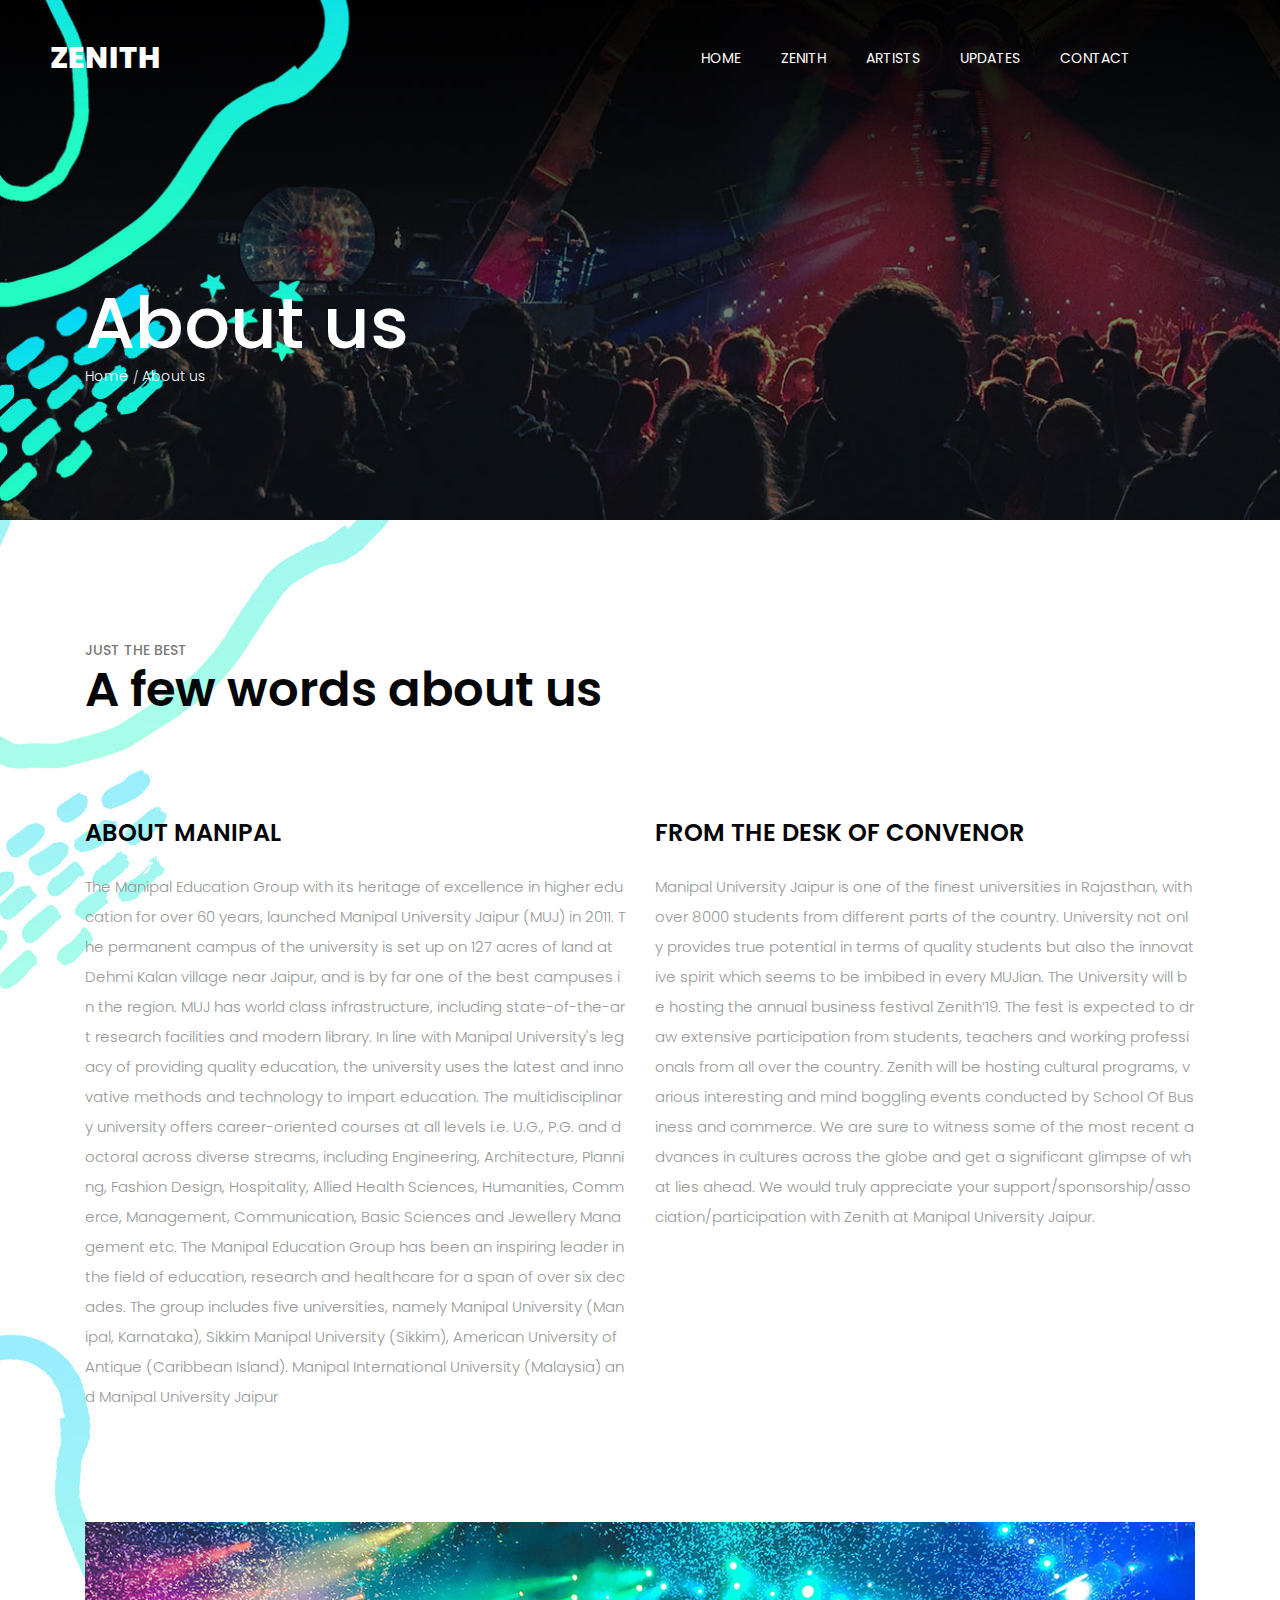
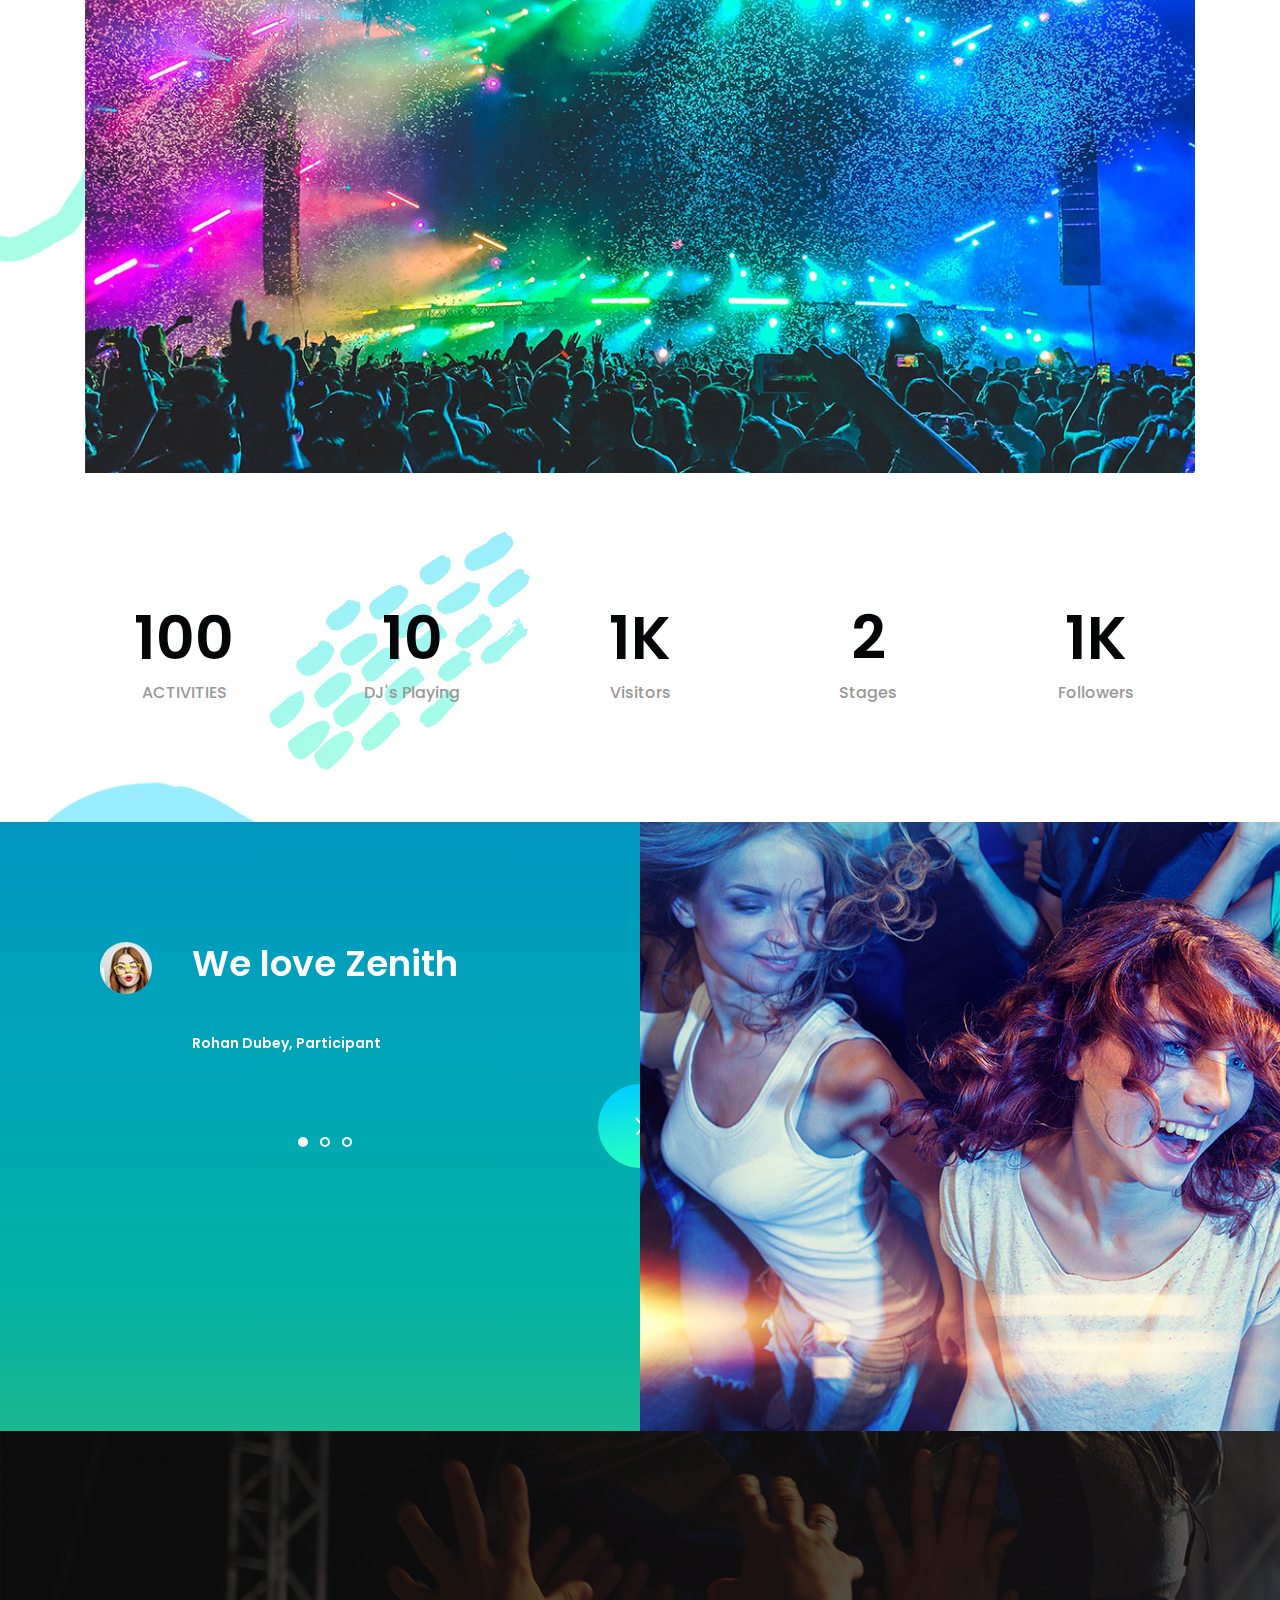
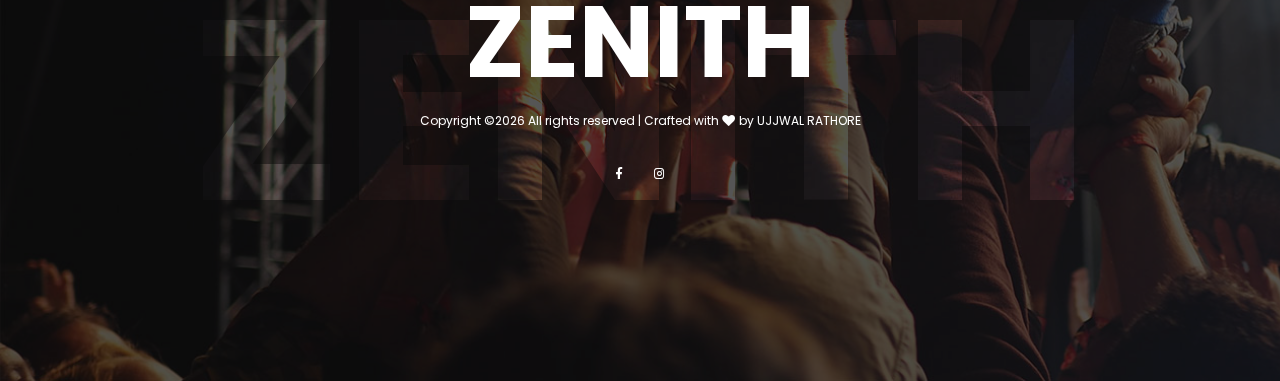
<file: about-us.html>
<!DOCTYPE html>
<html lang="en" dir="ltr">
<head>
    <!-- Required meta tags -->
    <meta charset="utf-8">
    <meta name="viewport" content="width=device-width, initial-scale=1, shrink-to-fit=no">

    <title>Hello World!</title>

    <link href="https://fonts.googleapis.com/css?family=Poppins:300,400,500,600,700" rel="stylesheet">
    <!-- Bootstrap CSS -->
    <link rel="stylesheet" href="css/bootstrap.min.css">

    <!-- FontAwesome CSS -->
    <link rel="stylesheet" href="css/fontawesome-all.min.css">

    <!-- Swiper CSS -->
    <link rel="stylesheet" href="css/swiper.min.css">

    <!-- Styles -->
    <link rel="stylesheet" href="style.css">
</head>
<body class="about-us">
    <header class="site-header">
        <div class="header-bar">
            <div class="container-fluid">
                <div class="row align-items-center">
                    <div class="col-10 col-lg-3">
                        <h1 class="site-branding flex">
                            <a href="#">ZENITH</a>
                        </h1>
                    </div>

                    <div class="col-2 col-lg-9">
                        <nav class="site-navigation">
                            <div class="hamburger-menu d-lg-none">
                                <span></span>
                                <span></span>
                                <span></span>
                                <span></span>
                            </div><!-- .hamburger-menu -->

                            <ul>
                                <li><a href="#">HOME</a></li>
                                <li><a href="#">ZENITH</a></li>
                                <li><a href="#">ARTISTS</a></li>
                                <li><a href="#">UPDATES</a></li>
                                <li><a href="#">CONTACT</a></li>
                                <li><a href="#"></a></li>
                            </ul><!-- flex -->
                        </nav><!-- .site-navigation -->
                    </div><!-- .col-12 -->
                </div><!-- .row -->
            </div><!-- container-fluid -->
        </div><!-- header-bar -->
    </header><!-- .site-header -->

    <div class="page-header">
        <div class="container">
            <div class="row">
                <div class="col-12">
                    <div class="entry-header">
                        <h2 class="entry-title">About us</h2>

                        <ul class="breadcrumbs flex align-items-center">
                            <li><a href="#">Home</a></li>
                            <li>About us</li>
                        </ul><!-- .breadcrumbs -->
                    </div><!-- .entry-header -->
                </div><!-- .col-12 -->
            </div><!-- .row -->
        </div><!-- .container -->
    </div><!-- .page-header -->

    <div class="main-content">
        <div class="container">
            <div class="entry-header">
                <div class="entry-title">
                    <p>JUST THE BEST</p>
                    <h2>A few words about us</h2>
                </div><!-- -->
            </div><!-- -->

            <div class="entry-content">
                <div class="row">
                    <div class="col-12 col-lg-6">
                        <div class="entry-header">
                            <h3>ABOUT MANIPAL</h3>
                        </div><!-- -->

                        <div class="entry-description">
                            <p>The Manipal Education Group with its heritage of excellence in higher education for over 60 years, launched Manipal University Jaipur (MUJ) in 2011. The permanent campus of the university is set up on 127 acres of land at Dehmi Kalan village near Jaipur, and is by far one of the best campuses in the region. MUJ has world class infrastructure, including state-of-the-art research facilities and modern library. In line with Manipal University's legacy of providing quality education, the university uses the latest and innovative methods and technology to impart education.
                                The multidisciplinary university offers career-oriented courses at all levels i.e. U.G., P.G. and doctoral across diverse streams, including Engineering, Architecture, Planning, Fashion Design, Hospitality, Allied Health Sciences, Humanities, Commerce, Management, Communication, Basic Sciences and Jewellery Management etc.
                                The Manipal Education Group has been an inspiring leader in the field of education, research and healthcare for a span of over six decades.
                                The group includes five universities, namely Manipal University (Manipal, Karnataka), Sikkim Manipal University (Sikkim), American University of Antique
                                (Caribbean Island). Manipal International University (Malaysia) and Manipal University Jaipur</p>
                        </div><!-- entry-description -->
                    </div><!-- col-6 -->

                    <div class="col-12 col-lg-6 mt-5 mt-lg-0">
                        <div class="entry-header">
                            <h3>FROM THE DESK OF CONVENOR </h3>
                        </div><!-- -->

                        <div class="entry-description">
                            <p>Manipal University Jaipur is one of the finest universities in Rajasthan, with over 8000 students from different parts of the country.
                                University not only provides true potential in terms of quality students but also the innovative spirit which seems to be imbibed in every MUJian.
                                The University will be hosting the annual business festival Zenith’19.
                                The fest is expected to draw extensive participation from students, teachers and working professionals from all over the country.
                                Zenith will be hosting cultural programs, various interesting and mind boggling events conducted by School Of Business and commerce.
                                We are sure to witness some of the most recent advances in cultures across the globe and get a significant glimpse of what lies ahead.
                                We would truly appreciate your support/sponsorship/association/participation with Zenith at Manipal University Jaipur.</p>
                        </div><!-- entry-description -->
                    </div><!-- col-6 -->
                </div><!-- row -->
            </div><!-- entry-content -->

            <figure class="featured-image">
                <img src="images/about-us-content-image.jpg" alt="party people">
            </figure>
        </div><!-- container -->
    </div><!-- main-content -->

    <div class="container">
        <div class="milestones">
            <div class="row flex flex-wrap justify-content-between">
                <div class="d-col-n mt-5 mt-lg-0">
                    <div class="counter-box">
                        <div class="flex justify-content-center">
                            <div class="start-counter" data-to="100" data-speed="5"></div>
                        </div>

                        <h3 class="entry-title">ACTIVITIES</h3><!-- entry-title -->
                    </div><!-- counter-box -->
                </div><!-- d-col-n -->

                <div class="d-col-n mt-5 mt-lg-0">
                    <div class="counter-box">
                        <div class="flex justify-content-center">
                            <div class="start-counter" data-to="10" data-speed="1"></div>
                        </div>

                        <h3 class="entry-title">DJ's Playing</h3><!-- entry-title -->
                    </div><!-- counter-box -->
                </div><!-- d-col-n -->

                <div class="d-col-n mt-5 mt-lg-0">
                    <div class="counter-box">
                        <div class="flex justify-content-center">
                            <div class="start-counter" data-to="1" data-speed="100"></div>
                            <div class="counter-k">K</div>
                        </div>

                        <h3 class="entry-title">Visitors</h3><!-- entry-title -->
                    </div><!-- counter-box -->
                </div><!-- d-col-n -->

                <div class="d-col-n mt-5 mt-lg-0">
                    <div class="counter-box">
                        <div class="flex justify-content-center">
                            <div class="start-counter" data-to="2" data-speed="1"></div>
                        </div>

                        <h3 class="entry-title">Stages</h3><!-- entry-title -->
                    </div><!-- counter-box -->
                </div><!-- d-col-n -->

                <div class="d-col-n mt-5 mt-lg-0">
                    <div class="counter-box">
                        <div class="flex justify-content-center">
                            <div class="start-counter" data-to="1" data-speed="1"></div>
                            <div class="counter-k">K</div>
                        </div>

                        <h3 class="entry-title">Followers</h3><!-- entry-title -->
                    </div><!-- counter-box -->
                </div><!-- d-col-n -->
            </div>
        </div>
    </div>

    <div class="testimonial-wrap flex flex-wrap align-self-stretch">
        <div class="testimonials-container">
            <div class="swiper-container testimonials-slider">
                <div class="swiper-wrapper">
                    <div class="swiper-slide">
                        <div class="testimonial-content-wrap flex flex-wrap align-items-stretch">
                            <figure class="user-avatar">
                                <img src="images/testimonial-user.jpg" alt="">
                            </figure><!-- .user-thumbnail -->

                            <div class="testimonial-content">
                                <header class="entry-header">
                                    <h2 class="entry-title">We love Zenith</h2>
                                </header><!-- .entry-header -->

                                <div class="entry-content">
                                    <p></p>
                                </div><!-- .entry-content -->

                                <footer class="entry-footer">
                                    <a href="#">Rohan Dubey, Participant</a>
                                </footer><!-- .entry-footer -->
                            </div><!-- .testimonial-content -->
                        </div><!-- .testimonial-content-wrap -->
                    </div><!-- .swiper-slide -->

                    <div class="swiper-slide">
                        <div class="testimonial-content-wrap flex">
                            <figure class="user-avatar">
                                <img src="images/testimonial-user.jpg" alt="">
                            </figure><!-- .user-thumbnail -->

                            <div class="testimonial-content">
                                <header class="entry-header">
                                    <h2 class="entry-title">We love zenith</h2>
                                </header><!-- .entry-header -->

                                <div class="entry-content">
                                    <p></p>
                                </div><!-- .entry-content -->

                                <footer class="entry-footer">
                                    <a href="#">Adhiraj Singh, Participant</a>
                                </footer><!-- .entry-footer -->
                            </div><!-- .testimonial-content -->
                        </div><!-- .testimonial-content-wrap -->
                    </div><!-- .swiper-slide -->

                    <div class="swiper-slide">
                        <div class="testimonial-content-wrap flex">
                            <figure class="user-avatar">
                                <img src="images/testimonial-user.jpg" alt="">
                            </figure><!-- .user-thumbnail -->

                            <div class="testimonial-content">
                                <header class="entry-header">
                                    <h2 class="entry-title">We love ZENITH</h2>
                                </header><!-- .entry-header -->

                                <div class="entry-content">
                                    <p></p>
                                </div><!-- .entry-content -->

                                <footer class="entry-footer">
                                    <a href="#">Saksham Nagaurii, Participant</a>
                                </footer><!-- .entry-footer -->
                            </div><!-- .testimonial-content -->
                        </div><!-- .testimonial-content-wrap -->
                    </div><!-- .swiper-slide -->
                </div><!-- .swiper-wrapper -->

                <!-- Add Pagination -->
                <div class="swiper-pagination"></div>
            </div><!-- .swiper-container -->

            <div class="swiper-button-next">
                <img src="images/button.png" alt="">
            </div><!-- .slider-button -->
        </div><!-- .testimonials-container" -->

        <div class="testimonial-featured-image">
            <img src="images/testimonial.jpg" alt="">
        </div>
    </div>

    <footer class="site-footer">
        <div class="footer-cover-title flex justify-content-center align-items-center">
            <h2>ZENITH</h2>
        </div><!-- .site-footer -->

        <div class="footer-content-wrapper">
            <div class="container">
                <div class="row">
                    <div class="col-12">
                        <div class="entry-title">
                            <a href="#">ZENITH</a>
                        </div><!-- entry-title -->
                        <div class="copyright-info">
Copyright &copy;<script>document.write(new Date().getFullYear());</script> All rights reserved | Crafted with <i class="fa fa-heart" aria-hidden="true"></i> by UJJWAL RATHORE
<!-- Link back to Colorlib can't be removed. Template is licensed under CC BY 3.0. -->
                        </div><!-- copyright-info -->

                        <div class="footer-social">
                            <ul class="flex justify-content-center align-items-center">
                                <li><a href="#"><i class="fab fa-facebook-f"></i></a></li>
                                <li><a href="#"><i class="fab fa-instagram"></i></a></li>
                               </ul>
                        </div><!-- footer-social -->
                    </div><!-- col -->
                </div><!-- row -->
            </div><!-- container -->
        </div><!-- footer-content-wrapper -->
    </footer><!-- site-footer -->

    <script type='text/javascript' src='js/jquery.js'></script>
    <script type='text/javascript' src='js/masonry.pkgd.min.js'></script>
    <script type='text/javascript' src='js/jquery.collapsible.min.js'></script>
    <script type='text/javascript' src='js/swiper.min.js'></script>
    <script type='text/javascript' src='js/jquery.countdown.min.js'></script>
    <script type='text/javascript' src='js/circle-progress.min.js'></script>
    <script type='text/javascript' src='js/jquery.countTo.min.js'></script>
    <script type='text/javascript' src='js/custom.js'></script>
</body>
</html>
</file>
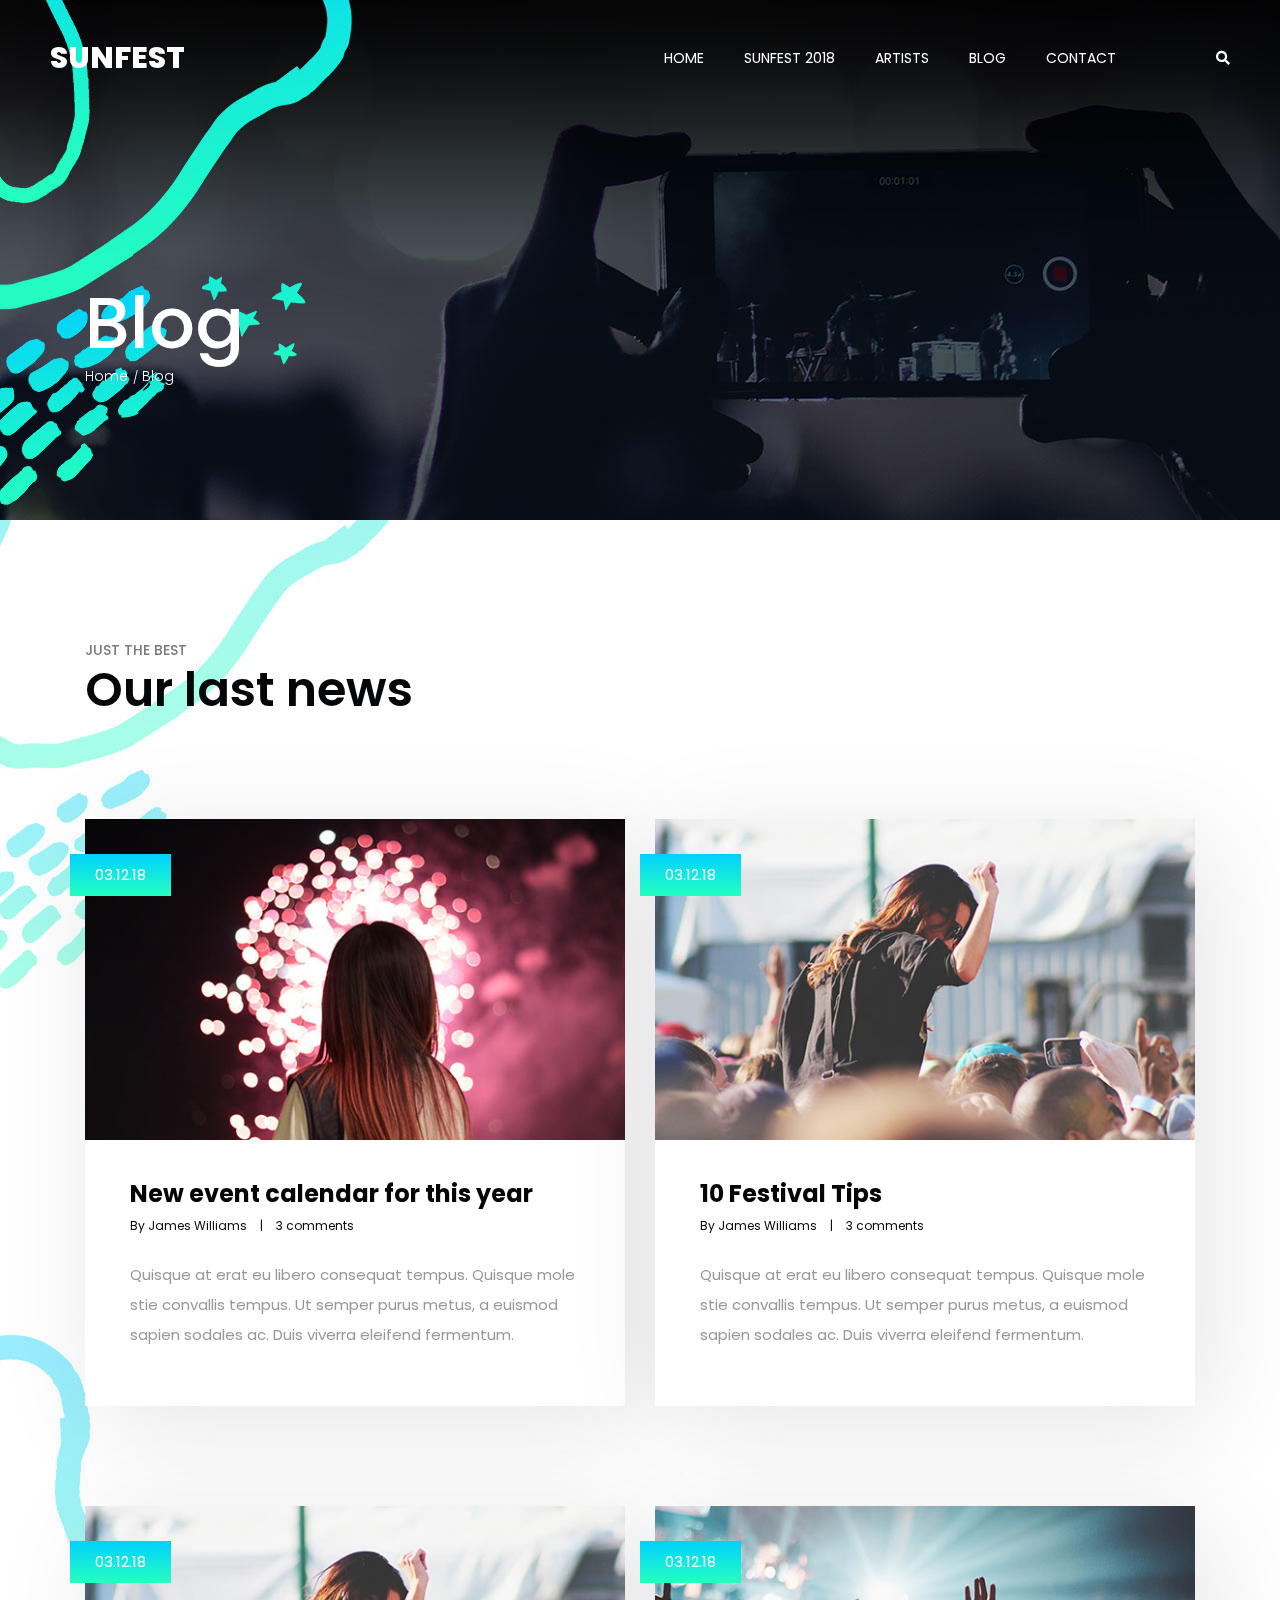
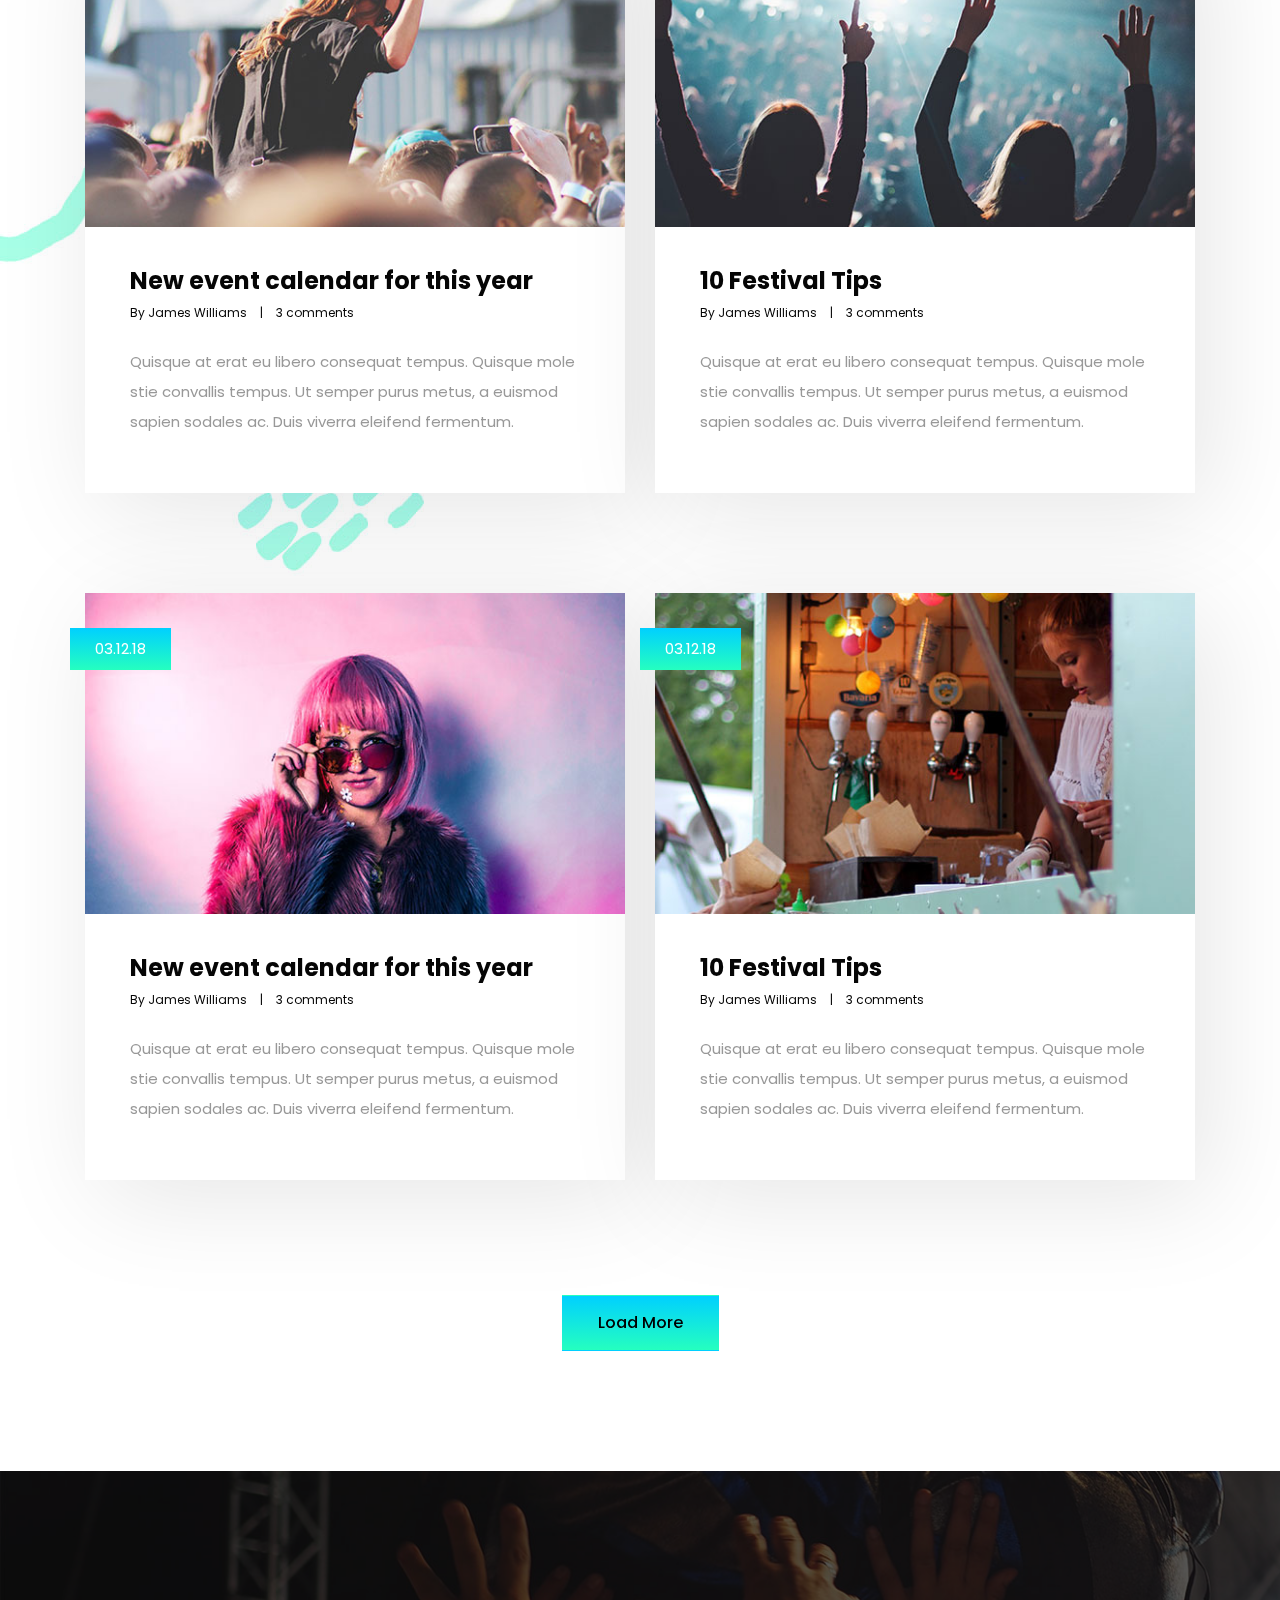
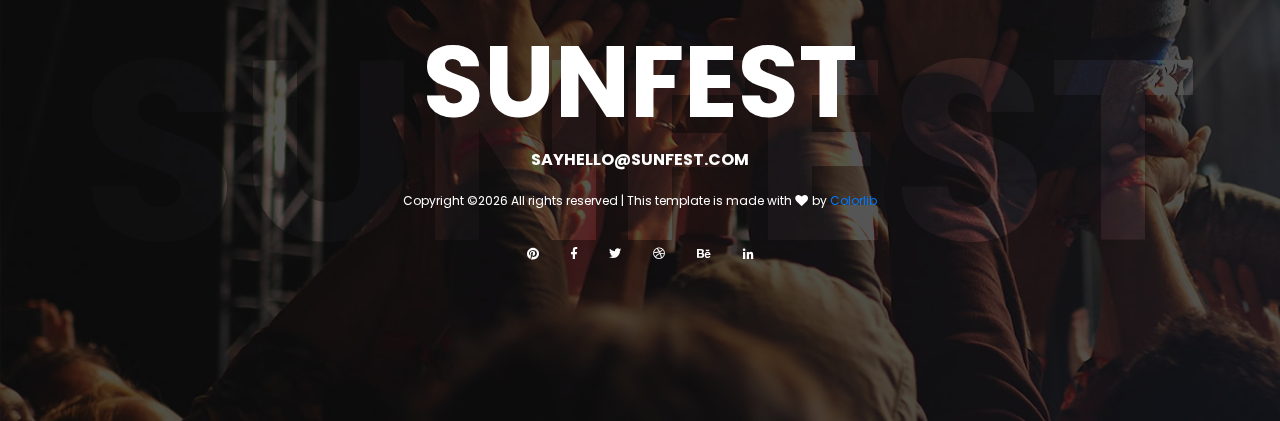
<file: blog.html>
<!DOCTYPE html>
<html lang="en" dir="ltr">
<head>
    <!-- Required meta tags -->
    <meta charset="utf-8">
    <meta name="viewport" content="width=device-width, initial-scale=1, shrink-to-fit=no">

    <title>Hello World!</title>

    <link href="https://fonts.googleapis.com/css?family=Poppins:300,400,500,600,700" rel="stylesheet">
    <!-- Bootstrap CSS -->
    <link rel="stylesheet" href="css/bootstrap.min.css">

    <!-- FontAwesome CSS -->
    <link rel="stylesheet" href="css/fontawesome-all.min.css">

    <!-- Swiper CSS -->
    <link rel="stylesheet" href="css/swiper.min.css">

    <!-- Styles -->
    <link rel="stylesheet" href="style.css">
</head>
<body class="blog-page">
    <header class="site-header">
        <div class="header-bar">
            <div class="container-fluid">
                <div class="row align-items-center">
                    <div class="col-10 col-lg-4">
                        <h1 class="site-branding flex">
                            <a href="#">SUNFEST</a>
                        </h1>
                    </div>

                    <div class="col-2 col-lg-8">
                        <nav class="site-navigation">
                            <div class="hamburger-menu d-lg-none">
                                <span></span>
                                <span></span>
                                <span></span>
                                <span></span>
                            </div><!-- .hamburger-menu -->

                            <ul>
                                <li><a href="#">HOME</a></li>
                                <li><a href="#">SUNFEST 2018</a></li>
                                <li><a href="#">ARTISTS</a></li>
                                <li><a href="#">BLOG</a></li>
                                <li><a href="#">CONTACT</a></li>
                                <li><a href="#"><i class="fas fa-search"></i></a></li>
                            </ul><!-- flex -->
                        </nav><!-- .site-navigation -->
                    </div><!-- .col-12 -->
                </div><!-- .row -->
            </div><!-- container-fluid -->
        </div><!-- header-bar -->
    </header><!-- .site-header -->

    <div class="page-header">
        <div class="container">
            <div class="row">
                <div class="col-12">
                    <div class="entry-header">
                        <h2 class="entry-title">Blog</h2>

                        <ul class="breadcrumbs flex align-items-center">
                            <li><a href="#">Home</a></li>
                            <li>Blog</li>
                        </ul><!-- .breadcrumbs -->
                    </div><!-- entry-header -->
                </div><!-- col-12 -->
            </div><!-- row -->
        </div><!-- container -->
    </div><!-- page-header -->

    <div class="main-content">
        <div class="container">
            <div class="last-news">
                <div class="entry-header">
                    <div class="entry-title">
                        <p>JUST THE BEST</p>
                        <h2>Our last news</h2>
                    </div><!-- entry-title -->
                </div>

                <div class="row blog-list-page">
                    <div class="col-12 col-md-6 single-blog-content">
                        <div class="blog-content">
                            <figure class="featured-image">
                                <a href="#"> <img src="images/blog-image-1.jpg" alt="fesival+celebration"> </a>
                            </figure><!-- featured-image -->

                            <div class="box-link-date">
                                <a href="">03.12.18</a>
                            </div><!-- box-link-date -->

                            <div class="entry-content">
                                <div class="entry-header">
                                    <h2>New event calendar for this year</h2>
                                </div><!-- entry-header -->

                                <div class="entry-meta">
                                    <span class="author-name"><a href="#">By James Williams</a></span>
                                    <span class="space">|</span>
                                    <span class="comments-count"><a href="#">3 comments</a></span>
                                </div><!-- entry-meta -->

                                <div class="entry-description">
                                    <p>Quisque at erat eu libero consequat tempus. Quisque mole stie convallis tempus. Ut semper purus metus, a euismod sapien sodales ac. Duis viverra eleifend fermentum.</p>
                                </div><!-- entry-description -->
                            </div><!-- entry-content -->
                        </div>
                    </div><!-- col-6 -->

                    <div class="col-12 col-md-6 single-blog-content">
                        <div class="blog-content">
                            <figure class="featured-image">
                                <a href="#"> <img src="images/blog-image-2.jpg" alt="fesival+celebration"> </a>
                            </figure><!-- featured-image -->

                            <div class="box-link-date">
                                <a href="">03.12.18</a>
                            </div><!-- box-link-date -->

                            <div class="entry-content">
                                <div class="entry-header">
                                    <h2>10 Festival Tips</h2>
                                </div><!-- entry-header -->

                                <div class="entry-meta">
                                    <span class="author-name"><a href="#">By James Williams</a></span>
                                    <span class="space">|</span>
                                    <span class="comments-count"><a href="#">3 comments</a></span>
                                </div><!-- entry-meta -->

                                <div class="entry-description">
                                    <p>Quisque at erat eu libero consequat tempus. Quisque mole stie convallis tempus. Ut semper purus metus, a euismod sapien sodales ac. Duis viverra eleifend fermentum.</p>
                                </div><!-- entry-description -->
                            </div><!-- entry-content -->
                        </div>
                    </div><!-- col-6 -->

                    <div class="col-12 col-md-6 single-blog-content">
                        <div class="blog-content">
                            <figure class="featured-image">
                                <a href="#"> <img src="images/blog-image-3.jpg" alt="fesival+celebration"> </a>
                            </figure><!-- featured-image -->

                            <div class="box-link-date">
                                <a href="">03.12.18</a>
                            </div><!-- box-link-date -->

                            <div class="entry-content">
                                <div class="entry-header">
                                    <h2>New event calendar for this year</h2>
                                </div><!-- entry-header -->

                                <div class="entry-meta">
                                    <span class="author-name"><a href="#">By James Williams</a></span>
                                    <span class="space">|</span>
                                    <span class="comments-count"><a href="#">3 comments</a></span>
                                </div><!-- entry-meta -->

                                <div class="entry-description">
                                    <p>Quisque at erat eu libero consequat tempus. Quisque mole stie convallis tempus. Ut semper purus metus, a euismod sapien sodales ac. Duis viverra eleifend fermentum.</p>
                                </div><!-- entry-description -->
                            </div><!-- entry-content -->
                        </div>
                    </div><!-- col-6 -->

                    <div class="col-12 col-md-6 single-blog-content">
                        <div class="blog-content">
                            <figure class="featured-image">
                                <a href="#"> <img src="images/blog-image-4.jpg" alt="fesival+celebration"> </a>
                            </figure><!-- featured-image -->

                            <div class="box-link-date">
                                <a href="">03.12.18</a>
                            </div><!-- box-link-date -->

                            <div class="entry-content">
                                <div class="entry-header">
                                    <h2>10 Festival Tips</h2>
                                </div><!-- entry-header -->

                                <div class="entry-meta">
                                    <span class="author-name"><a href="#">By James Williams</a></span>
                                    <span class="space">|</span>
                                    <span class="comments-count"><a href="#">3 comments</a></span>
                                </div><!-- entry-meta -->

                                <div class="entry-description">
                                    <p>Quisque at erat eu libero consequat tempus. Quisque mole stie convallis tempus. Ut semper purus metus, a euismod sapien sodales ac. Duis viverra eleifend fermentum.</p>
                                </div><!-- entry-description -->
                            </div><!-- entry-content -->
                        </div>
                    </div><!-- col-6 -->

                    <div class="col-12 col-md-6 single-blog-content">
                        <div class="blog-content">
                            <figure class="featured-image">
                                <a href="#"> <img src="images/blog-image-5.jpg" alt="fesival+celebration"> </a>
                            </figure><!-- featured-image -->

                            <div class="box-link-date">
                                <a href="">03.12.18</a>
                            </div><!-- box-link-date -->

                            <div class="entry-content">
                                <div class="entry-header">
                                    <h2>New event calendar for this year</h2>
                                </div><!-- entry-header -->

                                <div class="entry-meta">
                                    <span class="author-name"><a href="#">By James Williams</a></span>
                                    <span class="space">|</span>
                                    <span class="comments-count"><a href="#">3 comments</a></span>
                                </div><!-- entry-meta -->

                                <div class="entry-description">
                                    <p>Quisque at erat eu libero consequat tempus. Quisque mole stie convallis tempus. Ut semper purus metus, a euismod sapien sodales ac. Duis viverra eleifend fermentum.</p>
                                </div><!-- entry-description -->
                            </div><!-- entry-content -->
                        </div>
                    </div><!-- col-6 -->

                    <div class="col-12 col-md-6 single-blog-content">
                        <div class="blog-content">
                            <figure class="featured-image">
                                <a href="#"> <img src="images/blog-image-6.jpg" alt="fesival+celebration"> </a>
                            </figure><!-- featured-image -->

                            <div class="box-link-date">
                                <a href="">03.12.18</a>
                            </div><!-- box-link-date -->

                            <div class="entry-content">
                                <div class="entry-header">
                                    <h2>10 Festival Tips</h2>
                                </div><!-- entry-header -->

                                <div class="entry-meta">
                                    <span class="author-name"><a href="#">By James Williams</a></span>
                                    <span class="space">|</span>
                                    <span class="comments-count"><a href="#">3 comments</a></span>
                                </div><!-- entry-meta -->

                                <div class="entry-description">
                                    <p>Quisque at erat eu libero consequat tempus. Quisque mole stie convallis tempus. Ut semper purus metus, a euismod sapien sodales ac. Duis viverra eleifend fermentum.</p>
                                </div><!-- entry-description -->
                            </div><!-- entry-content -->
                        </div>
                    </div><!-- col-6 -->


                    <div class="col-12 col-md-6 single-blog-content">
                        <div class="blog-content">
                            <figure class="featured-image">
                                <a href="#"> <img src="images/blog-image-1.jpg" alt="fesival+celebration"> </a>
                            </figure><!-- featured-image -->

                            <div class="box-link-date">
                                <a href="">03.12.18</a>
                            </div><!-- box-link-date -->

                            <div class="entry-content">
                                <div class="entry-header">
                                    <h2>New event calendar for this year</h2>
                                </div><!-- entry-header -->

                                <div class="entry-meta">
                                    <span class="author-name"><a href="#">By James Williams</a></span>
                                    <span class="space">|</span>
                                    <span class="comments-count"><a href="#">3 comments</a></span>
                                </div><!-- entry-meta -->

                                <div class="entry-description">
                                    <p>Quisque at erat eu libero consequat tempus. Quisque mole stie convallis tempus. Ut semper purus metus, a euismod sapien sodales ac. Duis viverra eleifend fermentum.</p>
                                </div><!-- entry-description -->
                            </div><!-- entry-content -->
                        </div>
                    </div><!-- col-6 -->

                    <div class="col-12 col-md-6 single-blog-content">
                        <div class="blog-content">
                            <figure class="featured-image">
                                <a href="#"> <img src="images/blog-image-2.jpg" alt="fesival+celebration"> </a>
                            </figure><!-- featured-image -->

                            <div class="box-link-date">
                                <a href="">03.12.18</a>
                            </div><!-- box-link-date -->

                            <div class="entry-content">
                                <div class="entry-header">
                                    <h2>10 Festival Tips</h2>
                                </div><!-- entry-header -->

                                <div class="entry-meta">
                                    <span class="author-name"><a href="#">By James Williams</a></span>
                                    <span class="space">|</span>
                                    <span class="comments-count"><a href="#">3 comments</a></span>
                                </div><!-- entry-meta -->

                                <div class="entry-description">
                                    <p>Quisque at erat eu libero consequat tempus. Quisque mole stie convallis tempus. Ut semper purus metus, a euismod sapien sodales ac. Duis viverra eleifend fermentum.</p>
                                </div><!-- entry-description -->
                            </div><!-- entry-content -->
                        </div>
                    </div><!-- col-6 -->

                    <div class="col-12 col-md-6 single-blog-content">
                        <div class="blog-content">
                            <figure class="featured-image">
                                <a href="#"> <img src="images/blog-image-3.jpg" alt="fesival+celebration"> </a>
                            </figure><!-- featured-image -->

                            <div class="box-link-date">
                                <a href="">03.12.18</a>
                            </div><!-- box-link-date -->

                            <div class="entry-content">
                                <div class="entry-header">
                                    <h2>New event calendar for this year</h2>
                                </div><!-- entry-header -->

                                <div class="entry-meta">
                                    <span class="author-name"><a href="#">By James Williams</a></span>
                                    <span class="space">|</span>
                                    <span class="comments-count"><a href="#">3 comments</a></span>
                                </div><!-- entry-meta -->

                                <div class="entry-description">
                                    <p>Quisque at erat eu libero consequat tempus. Quisque mole stie convallis tempus. Ut semper purus metus, a euismod sapien sodales ac. Duis viverra eleifend fermentum.</p>
                                </div><!-- entry-description -->
                            </div><!-- entry-content -->
                        </div>
                    </div><!-- col-6 -->

                    <div class="col-12 col-md-6 single-blog-content">
                        <div class="blog-content">
                            <figure class="featured-image">
                                <a href="#"> <img src="images/blog-image-4.jpg" alt="fesival+celebration"> </a>
                            </figure><!-- featured-image -->

                            <div class="box-link-date">
                                <a href="">03.12.18</a>
                            </div><!-- box-link-date -->

                            <div class="entry-content">
                                <div class="entry-header">
                                    <h2>10 Festival Tips</h2>
                                </div><!-- entry-header -->

                                <div class="entry-meta">
                                    <span class="author-name"><a href="#">By James Williams</a></span>
                                    <span class="space">|</span>
                                    <span class="comments-count"><a href="#">3 comments</a></span>
                                </div><!-- entry-meta -->

                                <div class="entry-description">
                                    <p>Quisque at erat eu libero consequat tempus. Quisque mole stie convallis tempus. Ut semper purus metus, a euismod sapien sodales ac. Duis viverra eleifend fermentum.</p>
                                </div><!-- entry-description -->
                            </div><!-- entry-content -->
                        </div>
                    </div><!-- col-6 -->

                    <div class="col-12 col-md-6 single-blog-content">
                        <div class="blog-content">
                            <figure class="featured-image">
                                <a href="#"> <img src="images/blog-image-5.jpg" alt="fesival+celebration"> </a>
                            </figure><!-- featured-image -->

                            <div class="box-link-date">
                                <a href="">03.12.18</a>
                            </div><!-- box-link-date -->

                            <div class="entry-content">
                                <div class="entry-header">
                                    <h2>New event calendar for this year</h2>
                                </div><!-- entry-header -->

                                <div class="entry-meta">
                                    <span class="author-name"><a href="#">By James Williams</a></span>
                                    <span class="space">|</span>
                                    <span class="comments-count"><a href="#">3 comments</a></span>
                                </div><!-- entry-meta -->

                                <div class="entry-description">
                                    <p>Quisque at erat eu libero consequat tempus. Quisque mole stie convallis tempus. Ut semper purus metus, a euismod sapien sodales ac. Duis viverra eleifend fermentum.</p>
                                </div><!-- entry-description -->
                            </div><!-- entry-content -->
                        </div>
                    </div><!-- col-6 -->

                    <div class="col-12 col-md-6 single-blog-content">
                        <div class="blog-content">
                            <figure class="featured-image">
                                <a href="#"> <img src="images/blog-image-6.jpg" alt="fesival+celebration"> </a>
                            </figure><!-- featured-image -->

                            <div class="box-link-date">
                                <a href="">03.12.18</a>
                            </div><!-- box-link-date -->

                            <div class="entry-content">
                                <div class="entry-header">
                                    <h2>10 Festival Tips</h2>
                                </div><!-- entry-header -->

                                <div class="entry-meta">
                                    <span class="author-name"><a href="#">By James Williams</a></span>
                                    <span class="space">|</span>
                                    <span class="comments-count"><a href="#">3 comments</a></span>
                                </div><!-- entry-meta -->

                                <div class="entry-description">
                                    <p>Quisque at erat eu libero consequat tempus. Quisque mole stie convallis tempus. Ut semper purus metus, a euismod sapien sodales ac. Duis viverra eleifend fermentum.</p>
                                </div><!-- entry-description -->
                            </div><!-- entry-content -->
                        </div>
                    </div><!-- col-6 -->


                    <div class="col-12 col-md-6 single-blog-content">
                        <div class="blog-content">
                            <figure class="featured-image">
                                <a href="#"> <img src="images/blog-image-1.jpg" alt="fesival+celebration"> </a>
                            </figure><!-- featured-image -->

                            <div class="box-link-date">
                                <a href="">03.12.18</a>
                            </div><!-- box-link-date -->

                            <div class="entry-content">
                                <div class="entry-header">
                                    <h2>New event calendar for this year</h2>
                                </div><!-- entry-header -->

                                <div class="entry-meta">
                                    <span class="author-name"><a href="#">By James Williams</a></span>
                                    <span class="space">|</span>
                                    <span class="comments-count"><a href="#">3 comments</a></span>
                                </div><!-- entry-meta -->

                                <div class="entry-description">
                                    <p>Quisque at erat eu libero consequat tempus. Quisque mole stie convallis tempus. Ut semper purus metus, a euismod sapien sodales ac. Duis viverra eleifend fermentum.</p>
                                </div><!-- entry-description -->
                            </div><!-- entry-content -->
                        </div>
                    </div><!-- col-6 -->

                    <div class="col-12 col-md-6 single-blog-content">
                        <div class="blog-content">
                            <figure class="featured-image">
                                <a href="#"> <img src="images/blog-image-2.jpg" alt="fesival+celebration"> </a>
                            </figure><!-- featured-image -->

                            <div class="box-link-date">
                                <a href="">03.12.18</a>
                            </div><!-- box-link-date -->

                            <div class="entry-content">
                                <div class="entry-header">
                                    <h2>10 Festival Tips</h2>
                                </div><!-- entry-header -->

                                <div class="entry-meta">
                                    <span class="author-name"><a href="#">By James Williams</a></span>
                                    <span class="space">|</span>
                                    <span class="comments-count"><a href="#">3 comments</a></span>
                                </div><!-- entry-meta -->

                                <div class="entry-description">
                                    <p>Quisque at erat eu libero consequat tempus. Quisque mole stie convallis tempus. Ut semper purus metus, a euismod sapien sodales ac. Duis viverra eleifend fermentum.</p>
                                </div><!-- entry-description -->
                            </div><!-- entry-content -->
                        </div>
                    </div><!-- col-6 -->

                    <div class="col-12 col-md-6 single-blog-content">
                        <div class="blog-content">
                            <figure class="featured-image">
                                <a href="#"> <img src="images/blog-image-3.jpg" alt="fesival+celebration"> </a>
                            </figure><!-- featured-image -->

                            <div class="box-link-date">
                                <a href="">03.12.18</a>
                            </div><!-- box-link-date -->

                            <div class="entry-content">
                                <div class="entry-header">
                                    <h2>New event calendar for this year</h2>
                                </div><!-- entry-header -->

                                <div class="entry-meta">
                                    <span class="author-name"><a href="#">By James Williams</a></span>
                                    <span class="space">|</span>
                                    <span class="comments-count"><a href="#">3 comments</a></span>
                                </div><!-- entry-meta -->

                                <div class="entry-description">
                                    <p>Quisque at erat eu libero consequat tempus. Quisque mole stie convallis tempus. Ut semper purus metus, a euismod sapien sodales ac. Duis viverra eleifend fermentum.</p>
                                </div><!-- entry-description -->
                            </div><!-- entry-content -->
                        </div>
                    </div><!-- col-6 -->

                    <div class="col-12 col-md-6 single-blog-content">
                        <div class="blog-content">
                            <figure class="featured-image">
                                <a href="#"> <img src="images/blog-image-4.jpg" alt="fesival+celebration"> </a>
                            </figure><!-- featured-image -->

                            <div class="box-link-date">
                                <a href="">03.12.18</a>
                            </div><!-- box-link-date -->

                            <div class="entry-content">
                                <div class="entry-header">
                                    <h2>10 Festival Tips</h2>
                                </div><!-- entry-header -->

                                <div class="entry-meta">
                                    <span class="author-name"><a href="#">By James Williams</a></span>
                                    <span class="space">|</span>
                                    <span class="comments-count"><a href="#">3 comments</a></span>
                                </div><!-- entry-meta -->

                                <div class="entry-description">
                                    <p>Quisque at erat eu libero consequat tempus. Quisque mole stie convallis tempus. Ut semper purus metus, a euismod sapien sodales ac. Duis viverra eleifend fermentum.</p>
                                </div><!-- entry-description -->
                            </div><!-- entry-content -->
                        </div>
                    </div><!-- col-6 -->

                    <div class="col-12 col-md-6 single-blog-content">
                        <div class="blog-content">
                            <figure class="featured-image">
                                <a href="#"> <img src="images/blog-image-5.jpg" alt="fesival+celebration"> </a>
                            </figure><!-- featured-image -->

                            <div class="box-link-date">
                                <a href="">03.12.18</a>
                            </div><!-- box-link-date -->

                            <div class="entry-content">
                                <div class="entry-header">
                                    <h2>New event calendar for this year</h2>
                                </div><!-- entry-header -->

                                <div class="entry-meta">
                                    <span class="author-name"><a href="#">By James Williams</a></span>
                                    <span class="space">|</span>
                                    <span class="comments-count"><a href="#">3 comments</a></span>
                                </div><!-- entry-meta -->

                                <div class="entry-description">
                                    <p>Quisque at erat eu libero consequat tempus. Quisque mole stie convallis tempus. Ut semper purus metus, a euismod sapien sodales ac. Duis viverra eleifend fermentum.</p>
                                </div><!-- entry-description -->
                            </div><!-- entry-content -->
                        </div>
                    </div><!-- col-6 -->

                    <div class="col-12 col-md-6 single-blog-content">
                        <div class="blog-content">
                            <figure class="featured-image">
                                <a href="#"> <img src="images/blog-image-6.jpg" alt="fesival+celebration"> </a>
                            </figure><!-- featured-image -->

                            <div class="box-link-date">
                                <a href="">03.12.18</a>
                            </div><!-- box-link-date -->

                            <div class="entry-content">
                                <div class="entry-header">
                                    <h2>10 Festival Tips</h2>
                                </div><!-- entry-header -->

                                <div class="entry-meta">
                                    <span class="author-name"><a href="#">By James Williams</a></span>
                                    <span class="space">|</span>
                                    <span class="comments-count"><a href="#">3 comments</a></span>
                                </div><!-- entry-meta -->

                                <div class="entry-description">
                                    <p>Quisque at erat eu libero consequat tempus. Quisque mole stie convallis tempus. Ut semper purus metus, a euismod sapien sodales ac. Duis viverra eleifend fermentum.</p>
                                </div><!-- entry-description -->
                            </div><!-- entry-content -->
                        </div>
                    </div><!-- col-6 -->

                    <div class="col-12 load-more flex justify-content-center">
                        <input type="submit" name="" value="Load More" class="btn">
                    </div>
                </div><!-- blog-list-page -->
            </div><!-- last-news -->
        </div><!-- container -->
    </div><!-- main-content -->

    <footer class="site-footer">
        <div class="footer-cover-title flex justify-content-center align-items-center">
            <h2>SUNFEST</h2>
        </div><!-- .site-footer -->

        <div class="footer-content-wrapper">
            <div class="container">
                <div class="row">
                    <div class="col-12">
                        <div class="entry-title">
                            <a href="#">SUNFEST</a>
                        </div><!-- entry-title -->

                        <div class="entry-mail">
                            <a href="#">SAYHELLO@SUNFEST.COM</a>
                        </div><!-- .entry-mail -->

                        <div class="copyright-info">
                            <!-- Link back to Colorlib can't be removed. Template is licensed under CC BY 3.0. -->
Copyright &copy;<script>document.write(new Date().getFullYear());</script> All rights reserved | This template is made with <i class="fa fa-heart" aria-hidden="true"></i> by <a href="https://colorlib.com" target="_blank">Colorlib</a>
<!-- Link back to Colorlib can't be removed. Template is licensed under CC BY 3.0. -->
                        </div><!-- copyright-info -->

                        <div class="footer-social">
                            <ul class="flex justify-content-center align-items-center">
                                <li><a href="#"><i class="fab fa-pinterest"></i></a></li>
                                <li><a href="#"><i class="fab fa-facebook-f"></i></a></li>
                                <li><a href="#"><i class="fab fa-twitter"></i></a></li>
                                <li><a href="#"><i class="fab fa-dribbble"></i></a></li>
                                <li><a href="#"><i class="fab fa-behance"></i></a></li>
                                <li><a href="#"><i class="fab fa-linkedin-in"></i></a></li>
                            </ul>
                        </div><!-- footer-social -->
                    </div><!-- col -->
                </div><!-- row -->
            </div><!-- container -->
        </div><!-- footer-content-wrapper -->
    </footer><!-- site-footer -->

    <script type='text/javascript' src='js/jquery.js'></script>
    <script type='text/javascript' src='js/masonry.pkgd.min.js'></script>
    <script type='text/javascript' src='js/jquery.collapsible.min.js'></script>
    <script type='text/javascript' src='js/swiper.min.js'></script>
    <script type='text/javascript' src='js/jquery.countdown.min.js'></script>
    <script type='text/javascript' src='js/circle-progress.min.js'></script>
    <script type='text/javascript' src='js/jquery.countTo.min.js'></script>
    <script type='text/javascript' src='js/custom.js'></script>
</body>
</html>
</file>
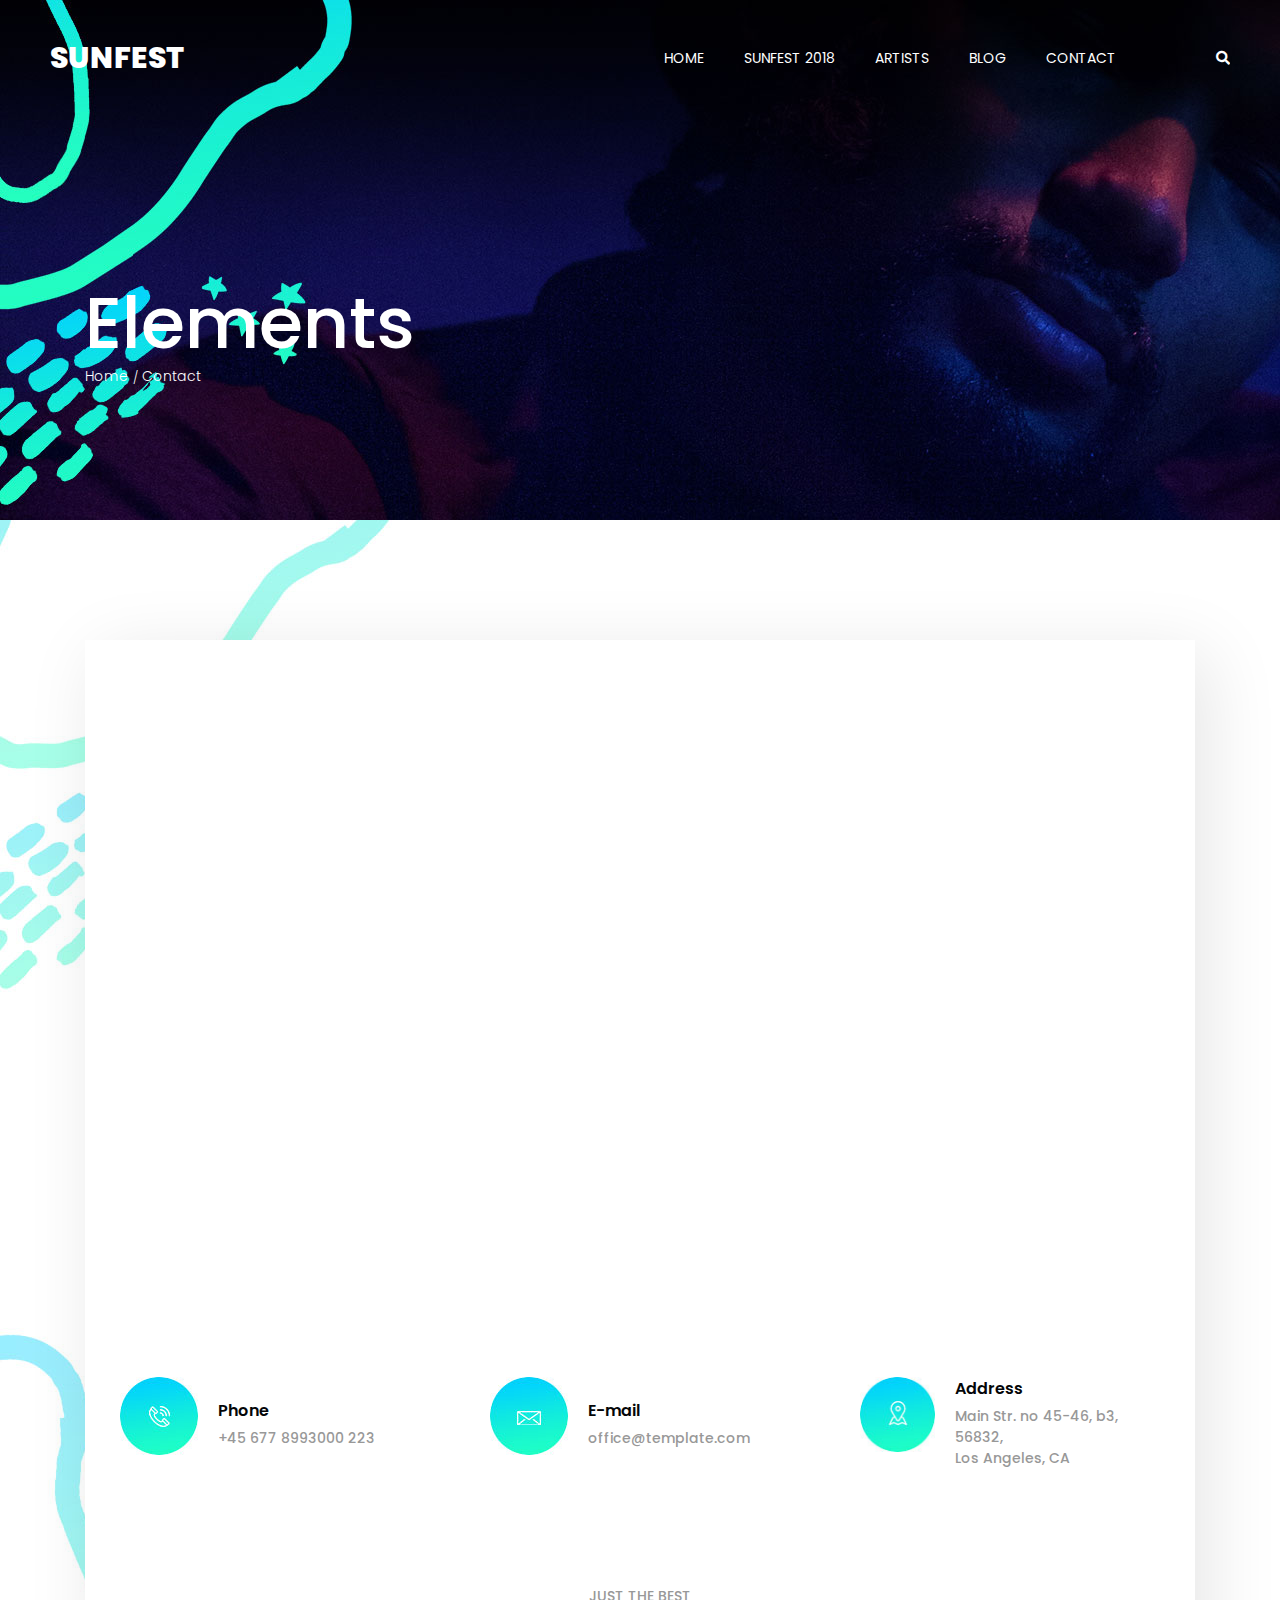
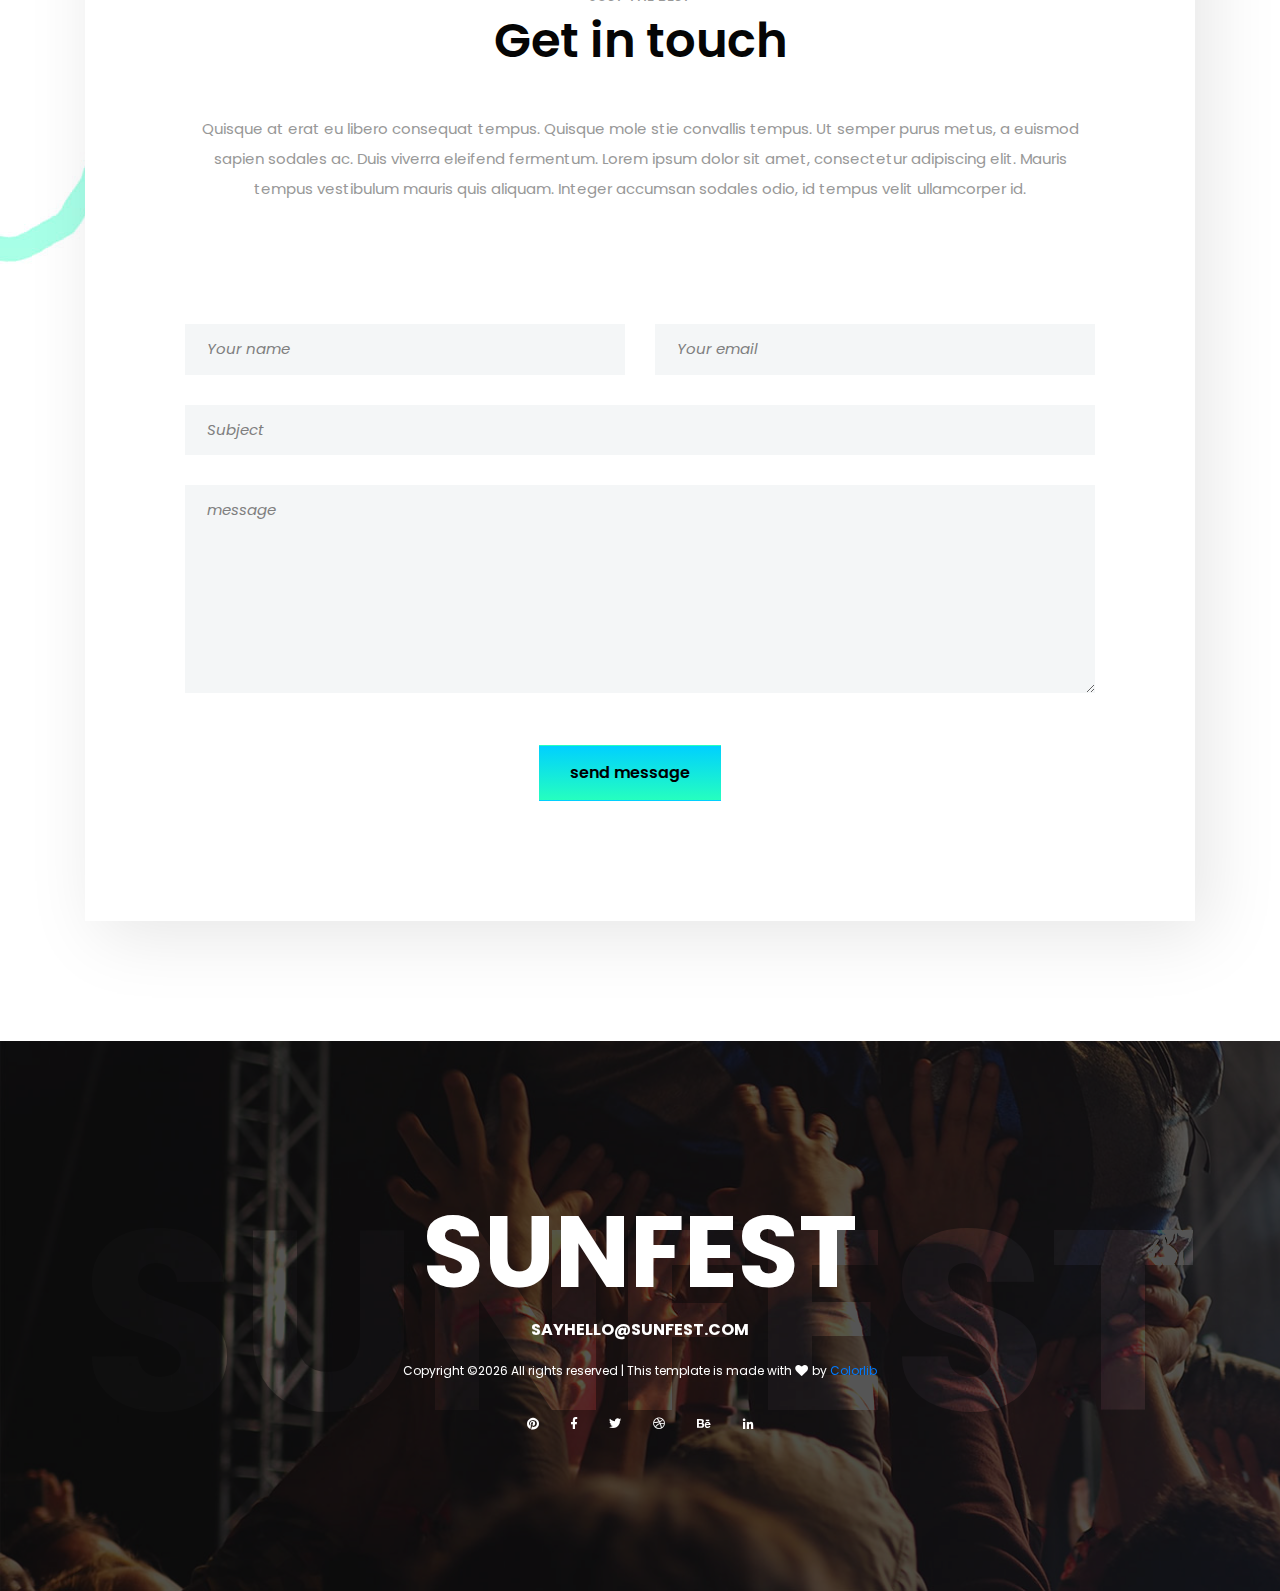
<file: contact.html>
<!DOCTYPE html>
<html lang="en" dir="ltr">
<head>
    <!-- Required meta tags -->
    <meta charset="utf-8">
    <meta name="viewport" content="width=device-width, initial-scale=1, shrink-to-fit=no">

    <title>Hello World!</title>

    <link href="https://fonts.googleapis.com/css?family=Poppins:300,400,500,600,700" rel="stylesheet">
    <!-- Bootstrap CSS -->
    <link rel="stylesheet" href="css/bootstrap.min.css">

    <!-- FontAwesome CSS -->
    <link rel="stylesheet" href="css/fontawesome-all.min.css">

    <!-- Swiper CSS -->
    <link rel="stylesheet" href="css/swiper.min.css">

    <!-- Styles -->
    <link rel="stylesheet" href="style.css">
</head>

<body class="contact-page">
    <header class="site-header">
        <div class="header-bar">
            <div class="container-fluid">
                <div class="row align-items-center">
                    <div class="col-10 col-lg-4">
                        <h1 class="site-branding flex">
                            <a href="#">SUNFEST</a>
                        </h1>
                    </div>

                    <div class="col-2 col-lg-8">
                        <nav class="site-navigation">
                            <div class="hamburger-menu d-lg-none">
                                <span></span>
                                <span></span>
                                <span></span>
                                <span></span>
                            </div><!-- .hamburger-menu -->

                            <ul>
                                <li><a href="#">HOME</a></li>
                                <li><a href="#">SUNFEST 2018</a></li>
                                <li><a href="#">ARTISTS</a></li>
                                <li><a href="#">BLOG</a></li>
                                <li><a href="#">CONTACT</a></li>
                                <li><a href="#"><i class="fas fa-search"></i></a></li>
                            </ul><!-- flex -->
                        </nav><!-- .site-navigation -->
                    </div><!-- .col-12 -->
                </div><!-- .row -->
            </div><!-- container-fluid -->
        </div><!-- header-bar -->
    </header><!-- .site-header -->

    <div class="page-header">
        <div class="container">
            <div class="row">
                <div class="col-12">
                    <div class="entry-header">
                        <h2 class="entry-title">Elements</h2>

                        <ul class="breadcrumbs flex align-items-center">
                            <li><a href="#">Home</a></li>
                            <li>Contact</li>
                        </ul><!-- .breadcrumbs -->
                    </div><!-- entry-header -->
                </div><!-- col-12 -->
            </div><!-- row -->
        </div><!-- container -->
    </div><!-- page-header -->

    <div class="container">
        <div class="main-content">
            <div class="contact-page-map">
                <iframe id="gmap_canvas" src="https://maps.google.com/maps?q=university of san francisco&t=&z=15&ie=UTF8&iwloc=&output=embed" frameborder="0" scrolling="no" marginheight="0" marginwidth="0"></iframe>
            </div><!-- map -->

            <div class="contact-details">
                <div class="container">
                    <div class="row">
                        <div class="col-12 col-md-6 col-lg-4">
                            <div class="contact-medium flex align-items-center">
                                <figure class="contact-icon">
                                    <img src="images/phone.jpg" alt="phone icon">
                                </figure><!-- phone-icon -->

                                <div class="contact-content">
                                    <div class="entry-title">
                                        Phone
                                    </div><!-- entry-title -->
                                    <div class="entry-content">
                                        +45 677 8993000 223
                                    </div><!-- entry-content -->
                                </div><!-- phone-number -->
                            </div><!-- contact-phone -->
                        </div><!-- col-4 -->

                        <div class="col-12 col-md-6 col-lg-4 mt-5 mt-md-0">
                            <div class="contact-medium flex align-items-center">
                                <figure class="contact-icon">
                                    <img src="images/mail.jpg" alt="phone icon">
                                </figure><!-- phone-icon -->

                                <div class="contact-content">
                                    <div class="entry-title">
                                        E-mail
                                    </div><!-- entry-title -->
                                    <div class="entry-content">
                                        office@template.com
                                    </div><!-- entry-content -->
                                </div><!-- phone-number -->
                            </div><!-- contact-phone -->
                        </div><!-- col-4 -->

                        <div class="col-12 col-md-6 col-lg-4 mt-5 mt-lg-0">
                            <div class="contact-medium flex align-items-center">
                                <figure class="contact-icon">
                                    <img src="images/place.jpg" alt="phone icon">
                                </figure><!-- phone-icon -->

                                <div class="contact-content">
                                    <div class="entry-title">
                                        Address
                                    </div><!-- entry-title -->
                                    <div class="entry-content">
                                        Main Str. no 45-46, b3, 56832,<br>
                                        Los Angeles, CA
                                    </div><!-- entry-content -->
                                </div><!-- phone-number -->
                            </div><!-- contact-phone -->
                        </div><!-- col-4 -->
                    </div><!-- row -->
                </div>
            </div><!-- contact-details -->

            <div class="get-in-touch">
                <div class="entry-header">
                    <div class="entry-title">
                        <p>JUST THE BEST</p>
                        <h2>Get in touch</h2>
                    </div><!-- entry-title -->
                </div><!-- entry-header -->

                <div class="entry-content">
                    <p>Quisque at erat eu libero consequat tempus. Quisque mole stie convallis tempus.
                        Ut semper purus metus, a euismod sapien sodales ac. Duis viverra eleifend fermentum.
                         Lorem ipsum dolor sit amet, consectetur adipiscing elit. Mauris tempus vestibulum mauris quis aliquam.
                        Integer accumsan sodales odio, id tempus velit ullamcorper id.</p>
                </div><!-- entry-content -->

                <div class="contact-form">
                    <div class="row">
                        <div class="col-12 col-md-6">
                            <input type="text" placeholder="Your name">
                        </div><!-- col-4 -->

                        <div class="col-12 col-md-6">
                            <input type="email" placeholder="Your email">
                        </div><!-- col-6 -->

                        <div class="col-12">
                            <input type="text" placeholder="Subject">
                        </div>

                        <div class="col-12">
                            <textarea name="name" rows="8" cols="80" placeholder="message"></textarea>
                        </div>

                        <div class="col-12 submit flex justify-content-center">
                            <input type="submit" name="" value="send message" class="btn">
                        </div>

                    </div><!-- row -->
                </div><!-- contact-form -->
            </div><!-- newsletter-subscribe -->
        </div><!-- main-content -->
    </div><!-- container -->

    <footer class="site-footer">
        <div class="footer-cover-title flex justify-content-center align-items-center">
            <h2>SUNFEST</h2>
        </div><!-- .site-footer -->

        <div class="footer-content-wrapper">
            <div class="container">
                <div class="row">
                    <div class="col-12">
                        <div class="entry-title">
                            <a href="#">SUNFEST</a>
                        </div><!-- entry-title -->

                        <div class="entry-mail">
                            <a href="#">SAYHELLO@SUNFEST.COM</a>
                        </div><!-- .entry-mail -->

                        <div class="copyright-info">
                            <!-- Link back to Colorlib can't be removed. Template is licensed under CC BY 3.0. -->
Copyright &copy;<script>document.write(new Date().getFullYear());</script> All rights reserved | This template is made with <i class="fa fa-heart" aria-hidden="true"></i> by <a href="https://colorlib.com" target="_blank">Colorlib</a>
<!-- Link back to Colorlib can't be removed. Template is licensed under CC BY 3.0. -->
                        </div><!-- copyright-info -->

                        <div class="footer-social">
                            <ul class="flex justify-content-center align-items-center">
                                <li><a href="#"><i class="fab fa-pinterest"></i></a></li>
                                <li><a href="#"><i class="fab fa-facebook-f"></i></a></li>
                                <li><a href="#"><i class="fab fa-twitter"></i></a></li>
                                <li><a href="#"><i class="fab fa-dribbble"></i></a></li>
                                <li><a href="#"><i class="fab fa-behance"></i></a></li>
                                <li><a href="#"><i class="fab fa-linkedin-in"></i></a></li>
                            </ul>
                        </div><!-- footer-social -->
                    </div><!-- col -->
                </div><!-- row -->
            </div><!-- container -->
        </div><!-- footer-content-wrapper -->
    </footer><!-- site-footer -->

    <script type='text/javascript' src='js/jquery.js'></script>
    <script type='text/javascript' src='js/masonry.pkgd.min.js'></script>
    <script type='text/javascript' src='js/jquery.collapsible.min.js'></script>
    <script type='text/javascript' src='js/swiper.min.js'></script>
    <script type='text/javascript' src='js/jquery.countdown.min.js'></script>
    <script type='text/javascript' src='js/circle-progress.min.js'></script>
    <script type='text/javascript' src='js/jquery.countTo.min.js'></script>
    <script type='text/javascript' src='js/custom.js'></script>
</body>
</html>
</file>
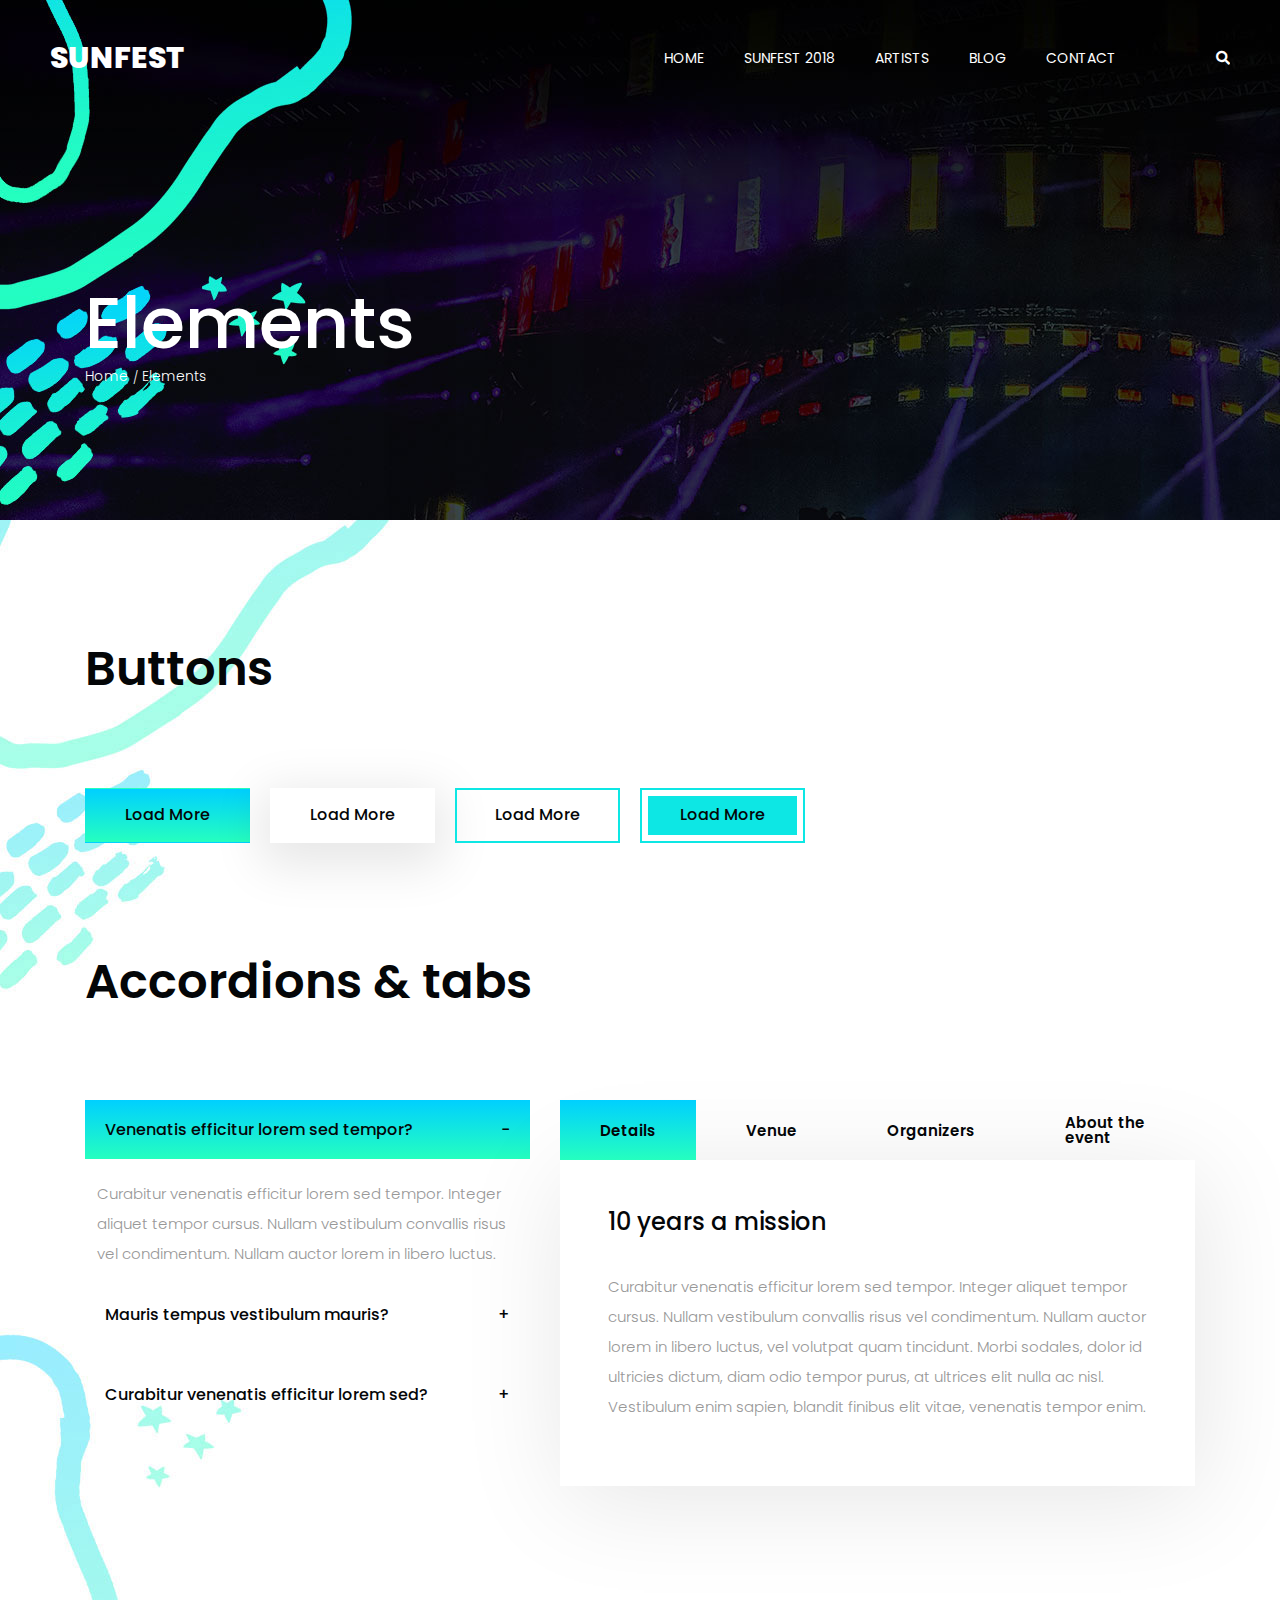
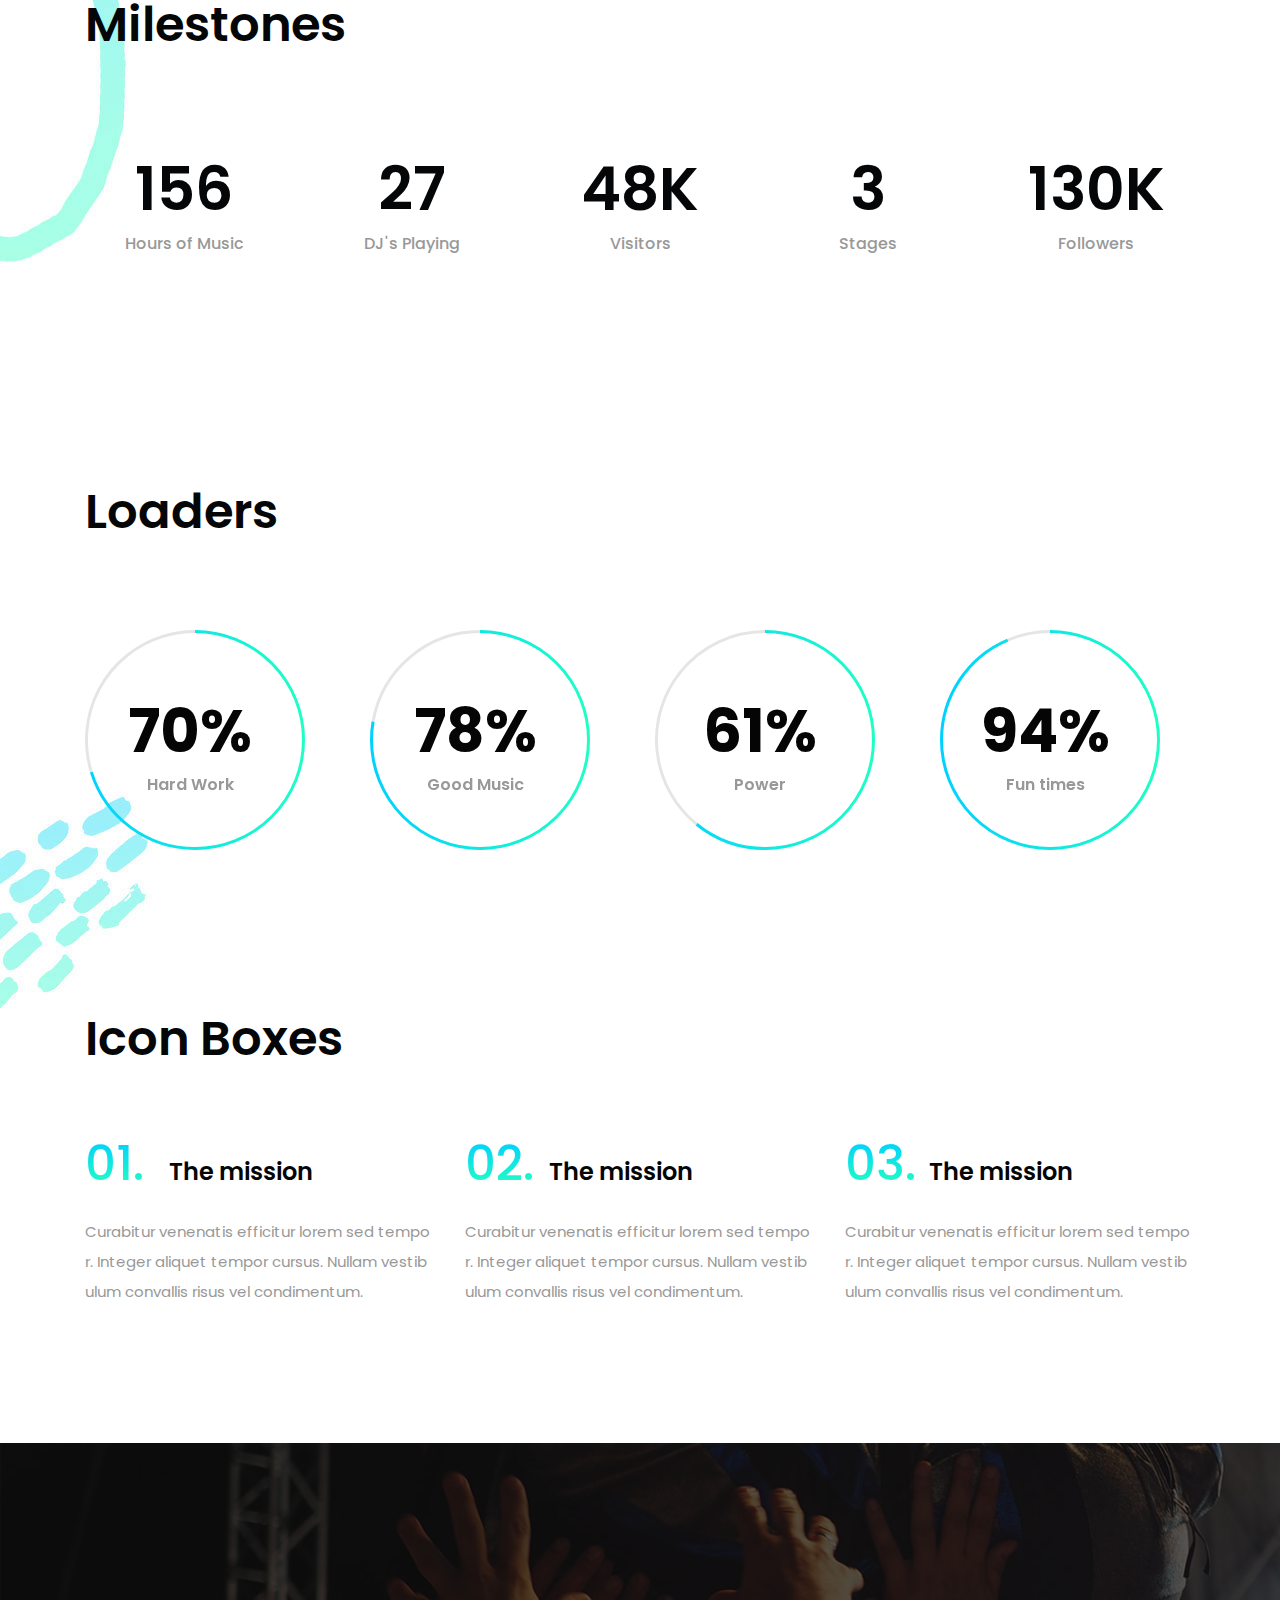
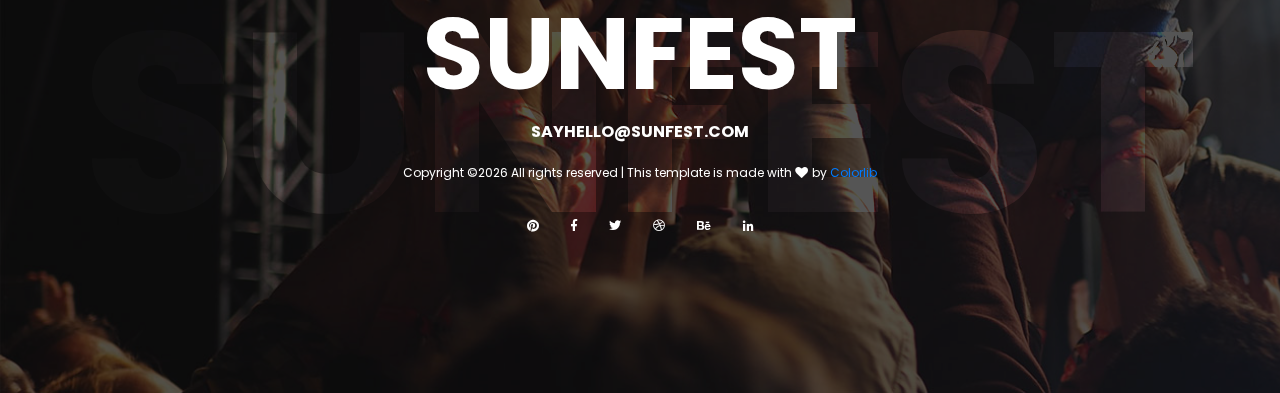
<file: elements.html>
<!DOCTYPE html>
<html lang="en" dir="ltr">
<head>
    <!-- Required meta tags -->
    <meta charset="utf-8">
    <meta name="viewport" content="width=device-width, initial-scale=1, shrink-to-fit=no">

    <title>Hello World!</title>

    <link href="https://fonts.googleapis.com/css?family=Poppins:300,400,500,600,700" rel="stylesheet">
    <!-- Bootstrap CSS -->
    <link rel="stylesheet" href="css/bootstrap.min.css">

    <!-- FontAwesome CSS -->
    <link rel="stylesheet" href="css/fontawesome-all.min.css">

    <!-- Swiper CSS -->
    <link rel="stylesheet" href="css/swiper.min.css">

    <!-- Styles -->
    <link rel="stylesheet" href="style.css">
</head>
<body class="elements-page">
    <header class="site-header">
        <div class="header-bar">
            <div class="container-fluid">
                <div class="row align-items-center">
                    <div class="col-10 col-lg-4">
                        <h1 class="site-branding flex">
                            <a href="#">SUNFEST</a>
                        </h1>
                    </div>

                    <div class="col-2 col-lg-8">
                        <nav class="site-navigation">
                            <div class="hamburger-menu d-lg-none">
                                <span></span>
                                <span></span>
                                <span></span>
                                <span></span>
                            </div><!-- .hamburger-menu -->

                            <ul>
                                <li><a href="#">HOME</a></li>
                                <li><a href="#">SUNFEST 2018</a></li>
                                <li><a href="#">ARTISTS</a></li>
                                <li><a href="#">BLOG</a></li>
                                <li><a href="#">CONTACT</a></li>
                                <li><a href="#"><i class="fas fa-search"></i></a></li>
                            </ul><!-- flex -->
                        </nav><!-- .site-navigation -->
                    </div><!-- .col-12 -->
                </div><!-- .row -->
            </div><!-- container-fluid -->
        </div><!-- header-bar -->
    </header><!-- .site-header -->

    <div class="page-header">
        <div class="container">
            <div class="row">
                <div class="col-12">
                    <div class="entry-header">
                        <h2 class="entry-title">Elements</h2>

                        <ul class="breadcrumbs flex align-items-center">
                            <li><a href="#">Home</a></li>
                            <li>Elements</li>
                        </ul><!-- .breadcrumbs -->
                    </div><!-- .entry-header -->
                </div><!-- .col-12 -->
            </div><!-- .row -->
        </div><!-- .container -->
    </div><!-- .page-header -->

    <div class="main-content">
            <div class="container">
                <div class="row elements-wrap">
                    <div class="col-12 buttons-wrap">
                        <div class="entry-header">
                            <h2 class="entry-title">Buttons</h2>
                        </div><!-- entry-header -->

                        <div class="entry-content flex">
                            <a href="#" class="btn gradient flex justify-content-center align-items-center">Load More</a>
                            <a href="#" class="btn white flex justify-content-center align-items-center">Load More</a>
                            <a href="#" class="btn border-blu flex justify-content-center align-items-center">Load More</a>
                            <a href="#" class="btn color-border flex justify-content-center align-items-center">Load More</a>
                        </div><!-- entry-content -->
                    </div><!-- col-12 -->
                </div><!-- row elements-wrap -->

                <div class="row elements-wrap">
                    <div class="col-12 accordion-and-tabs-wrap">
                        <div class="entry-header">
                            <h2 class="entry-title">Accordions & tabs</h2>
                        </div><!-- entry-header -->

                        <div class="entry-content">
                            <div class="row">
                                <div class="col-12 col-lg-5">
                                    <div class="accordion-wrap type-accordion">
                                        <h3 class="entry-title active flex justify-content-between">Venenatis efficitur lorem sed tempor?<span class="arrow-r"></span></h3>

                                        <div class="entry-content">
                                            <p>Curabitur venenatis efficitur lorem sed tempor. Integer aliquet tempor cursus. Nullam vestibulum convallis risus vel condimentum. Nullam auctor lorem in libero luctus.</p>
                                        </div>

                                        <h3 class="entry-title flex justify-content-between">Mauris tempus vestibulum mauris?<span class="arrow-r"></span></h3>

                                        <div class="entry-content">
                                            <p>Curabitur venenatis efficitur lorem sed tempor. Integer aliquet tempor cursus. Nullam vestibulum convallis risus vel condimentum. Nullam auctor lorem in libero luctus.</p>
                                        </div>

                                        <h3 class="entry-title flex justify-content-between">Curabitur venenatis efficitur lorem sed?<span class="arrow-r"></span></h3>

                                        <div class="entry-content">
                                            <p>Curabitur venenatis efficitur lorem sed tempor. Integer aliquet tempor cursus. Nullam vestibulum convallis risus vel condimentum. Nullam auctor lorem in libero luctus.</p>
                                        </div>
                                    </div>
                                </div><!-- col-5 -->

                                <div class="col-12 col-lg-7 mt-5 mt-lg-0">
                                    <div class="tabs">
                                        <ul class="tabs-nav flex">
                                            <li class="tab-nav flex justify-content-center align-items-center active" data-target="#tab_details">Details</li>
                                            <li class="tab-nav flex justify-content-center align-items-center" data-target="#tab_venue">Venue</li>
                                            <li class="tab-nav flex justify-content-center align-items-center" data-target="#tab_organizers">Organizers</li>
                                            <li class="tab-nav flex justify-content-center align-items-center" data-target="#tab_about">About the event</li>
                                        </ul><!-- tabs-nav -->

                                        <div class="tabs-container">
                                            <div id="tab_details" class="tab-content">
                                                <h2 class="entry-header">10 years a mission</h2>

                                                <p>Curabitur venenatis efficitur lorem sed tempor. Integer aliquet tempor cursus. Nullam vestibulum convallis risus vel condimentum. Nullam auctor lorem in libero luctus, vel volutpat quam tincidunt. Morbi sodales, dolor id ultricies dictum, diam odio tempor purus, at ultrices elit nulla ac nisl. Vestibulum enim sapien, blandit finibus elit vitae, venenatis tempor enim.</p>
                                            </div>

                                            <div id="tab_venue" class="tab-content">
                                                <h2 class="entry-header">10 years a mission</h2>

                                                <p>Curabitur venenatis efficitur lorem sed tempor. Integer aliquet tempor cursus. Nullam vestibulum convallis risus vel condimentum. Nullam auctor lorem in libero luctus, vel volutpat quam tincidunt. Morbi sodales, dolor id ultricies dictum, diam odio tempor purus, at ultrices elit nulla ac nisl. Vestibulum enim sapien, blandit finibus elit vitae, venenatis tempor enim.</p>
                                            </div>

                                            <div id="tab_organizers" class="tab-content">
                                                <h2 class="entry-header">10 years a mission</h2>

                                                <p>Curabitur venenatis efficitur lorem sed tempor. Integer aliquet tempor cursus. Nullam vestibulum convallis risus vel condimentum. Nullam auctor lorem in libero luctus, vel volutpat quam tincidunt. Morbi sodales, dolor id ultricies dictum, diam odio tempor purus, at ultrices elit nulla ac nisl. Vestibulum enim sapien, blandit finibus elit vitae, venenatis tempor enim.</p>
                                            </div>

                                            <div id="tab_about" class="tab-content">
                                                <h2 class="entry-header">10 years a mission</h2>

                                                <p>Curabitur venenatis efficitur lorem sed tempor. Integer aliquet tempor cursus. Nullam vestibulum convallis risus vel condimentum. Nullam auctor lorem in libero luctus, vel volutpat quam tincidunt. Morbi sodales, dolor id ultricies dictum, diam odio tempor purus, at ultrices elit nulla ac nisl. Vestibulum enim sapien, blandit finibus elit vitae, venenatis tempor enim.</p>
                                            </div>
                                        </div>
                                    </div>
                                </div><!-- col-7 -->
                            </div><!-- row -->
                        </div><!-- entry-content -->
                    </div><!-- col-12 -->
                </div><!-- row elements-wrap -->

                <div class="row elements-wrap">
                    <div class="col-12">
                        <div class="entry-header">
                            <h2 class="entry-title">Milestones</h2>
                        </div><!-- entry-header -->

                        <div class="milestones">
                            <div class="row flex flex-wrap justify-content-between">
                                <div class="d-col-n mt-5 mt-lg-0">
                                    <div class="counter-box">
                                        <div class="flex justify-content-center">
                                            <div class="start-counter" data-to="390" data-speed="2000"></div>
                                        </div>

                                        <h3 class="entry-title">Hours of Music</h3><!-- entry-title -->
                                    </div><!-- counter-box -->
                                </div><!-- d-col-n -->

                                <div class="d-col-n mt-5 mt-lg-0">
                                    <div class="counter-box">
                                        <div class="flex justify-content-center">
                                            <div class="start-counter" data-to="68" data-speed="2000"></div>
                                        </div>

                                        <h3 class="entry-title">DJ's Playing</h3><!-- entry-title -->
                                    </div><!-- counter-box -->
                                </div><!-- d-col-n -->

                                <div class="d-col-n mt-5 mt-lg-0">
                                    <div class="counter-box">
                                        <div class="flex justify-content-center">
                                            <div class="start-counter" data-to="120" data-speed="2000"></div>
                                            <div class="counter-k">K</div>
                                        </div>

                                        <h3 class="entry-title">Visitors</h3><!-- entry-title -->
                                    </div><!-- counter-box -->
                                </div><!-- d-col-n -->

                                <div class="d-col-n mt-5 mt-lg-0">
                                    <div class="counter-box">
                                        <div class="flex justify-content-center">
                                            <div class="start-counter" data-to="8" data-speed="2000"></div>
                                        </div>

                                        <h3 class="entry-title">Stages</h3><!-- entry-title -->
                                    </div><!-- counter-box -->
                                </div><!-- d-col-n -->

                                <div class="d-col-n mt-5 mt-lg-0">
                                    <div class="counter-box">
                                        <div class="flex justify-content-center">
                                            <div class="start-counter" data-to="325" data-speed="2000"></div>
                                            <div class="counter-k">K</div>
                                        </div>

                                        <h3 class="entry-title">Followers</h3><!-- entry-title -->
                                    </div><!-- counter-box -->
                                </div><!-- d-col-n -->
                            </div>
                        </div>
                    </div><!-- col-12 -->
                </div><!-- row elements-wrap -->

                <div class="row elements-wrap">
                    <div class="col-12">
                        <div class="entry-header">
                            <h2 class="entry-title">Loaders</h2>
                        </div><!-- entry-header -->

                        <div class="entry-content elements-container">
                            <div class="row">
                                <div class="col-12 col-sm-6 col-md-4 col-lg-3">
                                    <div class="circular-progress-bar">
                                        <div class="circle" id="hard_work">
                                            <strong></strong>
                                            <h3 class="entry-title">Hard Work</h3>
                                        </div>
                                    </div>
                                </div>

                                <div class="col-12 col-sm-6 col-md-4 col-lg-3">
                                    <div class="circular-progress-bar">
                                        <div class="circle" id="good_music">
                                            <strong></strong>
                                            <h3 class="entry-title">Good Music</h3>
                                        </div>
                                    </div>
                                </div>

                                <div class="col-12 col-sm-6 col-md-4 col-lg-3">
                                    <div class="circular-progress-bar">
                                        <div class="circle" id="power">
                                            <strong></strong>
                                            <h3 class="entry-title">Power</h3>
                                        </div>
                                    </div>
                                </div>

                                <div class="col-12 col-sm-6 col-md-4 col-lg-3">
                                    <div class="circular-progress-bar">
                                        <div class="circle" id="fun_time">
                                            <strong></strong>
                                            <h3 class="entry-title">Fun times</h3>
                                        </div>
                                    </div>
                                </div>
                            </div>
                        </div>
                    </div><!-- col-12 -->
                </div><!-- row elements-wrap -->

                <div class="row elements-wrap">
                    <div class="col-12">
                        <div class="entry-header">
                            <h2 class="entry-title">Icon Boxes</h2>
                        </div><!-- entry-header -->

                        <div class="entry-content">
                            <div class="row">
                                <div class="col-12 col-md-6 col-lg-4">
                                    <div class="icon-box icon-box-1">
                                        <div class="entry-header">
                                            <h3 class="entry-title">The mission</h3>
                                        </div><!-- entry-header -->

                                        <div class="entry-content">
                                            <p>Curabitur venenatis efficitur lorem sed tempor. Integer aliquet tempor cursus.
                                                Nullam vestibulum convallis risus vel condimentum. </p>
                                        </div><!-- entry-content -->
                                    </div><!-- icon-box -->
                                </div><!-- col-4 -->

                                <div class="col-12 col-md-6 col-lg-4 mt-5 mt-md-0">
                                    <div class="icon-box icon-box-2">
                                        <div class="entry-header">
                                            <h3 class="entry-title">The mission</h3>
                                        </div><!-- entry-header -->

                                        <div class="entry-content">
                                            <p>Curabitur venenatis efficitur lorem sed tempor. Integer aliquet tempor cursus.
                                                Nullam vestibulum convallis risus vel condimentum. </p>
                                        </div><!-- entry-content -->
                                    </div><!-- icon-box -->
                                </div><!-- col-4 -->

                                <div class="col-12 col-md-6 col-lg-4 mt-5 mt-lg-0">
                                    <div class="icon-box icon-box-3">
                                        <div class="entry-header">
                                            <h3 class="entry-title">The mission</h3>
                                        </div><!-- entry-header -->

                                        <div class="entry-content">
                                            <p>Curabitur venenatis efficitur lorem sed tempor. Integer aliquet tempor cursus.
                                                Nullam vestibulum convallis risus vel condimentum. </p>
                                        </div><!-- entry-content -->
                                    </div><!-- icon-box -->
                                </div><!-- col-4 -->
                            </div><!-- row -->
                        </div><!-- entry-content -->
                    </div><!-- col-12 -->
                </div><!-- row elements-wrap -->
            </div><!-- container -->
    </div><!-- main-content -->

    <footer class="site-footer">
        <div class="footer-cover-title flex justify-content-center align-items-center">
            <h2>SUNFEST</h2>
        </div><!-- .site-footer -->

        <div class="footer-content-wrapper">
            <div class="container">
                <div class="row">
                    <div class="col-12">
                        <div class="entry-title">
                            <a href="#">SUNFEST</a>
                        </div><!-- entry-title -->

                        <div class="entry-mail">
                            <a href="#">SAYHELLO@SUNFEST.COM</a>
                        </div><!-- .entry-mail -->

                        <div class="copyright-info">
                            <!-- Link back to Colorlib can't be removed. Template is licensed under CC BY 3.0. -->
Copyright &copy;<script>document.write(new Date().getFullYear());</script> All rights reserved | This template is made with <i class="fa fa-heart" aria-hidden="true"></i> by <a href="https://colorlib.com" target="_blank">Colorlib</a>
<!-- Link back to Colorlib can't be removed. Template is licensed under CC BY 3.0. -->
                        </div><!-- copyright-info -->

                        <div class="footer-social">
                            <ul class="flex justify-content-center align-items-center">
                                <li><a href="#"><i class="fab fa-pinterest"></i></a></li>
                                <li><a href="#"><i class="fab fa-facebook-f"></i></a></li>
                                <li><a href="#"><i class="fab fa-twitter"></i></a></li>
                                <li><a href="#"><i class="fab fa-dribbble"></i></a></li>
                                <li><a href="#"><i class="fab fa-behance"></i></a></li>
                                <li><a href="#"><i class="fab fa-linkedin-in"></i></a></li>
                            </ul>
                        </div><!-- footer-social -->
                    </div><!-- col -->
                </div><!-- row -->
            </div><!-- container -->
        </div><!-- footer-content-wrapper -->
    </footer><!-- site-footer -->

    <script type='text/javascript' src='js/jquery.js'></script>
    <script type='text/javascript' src='js/masonry.pkgd.min.js'></script>
    <script type='text/javascript' src='js/jquery.collapsible.min.js'></script>
    <script type='text/javascript' src='js/swiper.min.js'></script>
    <script type='text/javascript' src='js/jquery.countdown.min.js'></script>
    <script type='text/javascript' src='js/circle-progress.min.js'></script>
    <script type='text/javascript' src='js/jquery.countTo.min.js'></script>
    <script type='text/javascript' src='js/custom.js'></script>
</body>
</html>
</file>
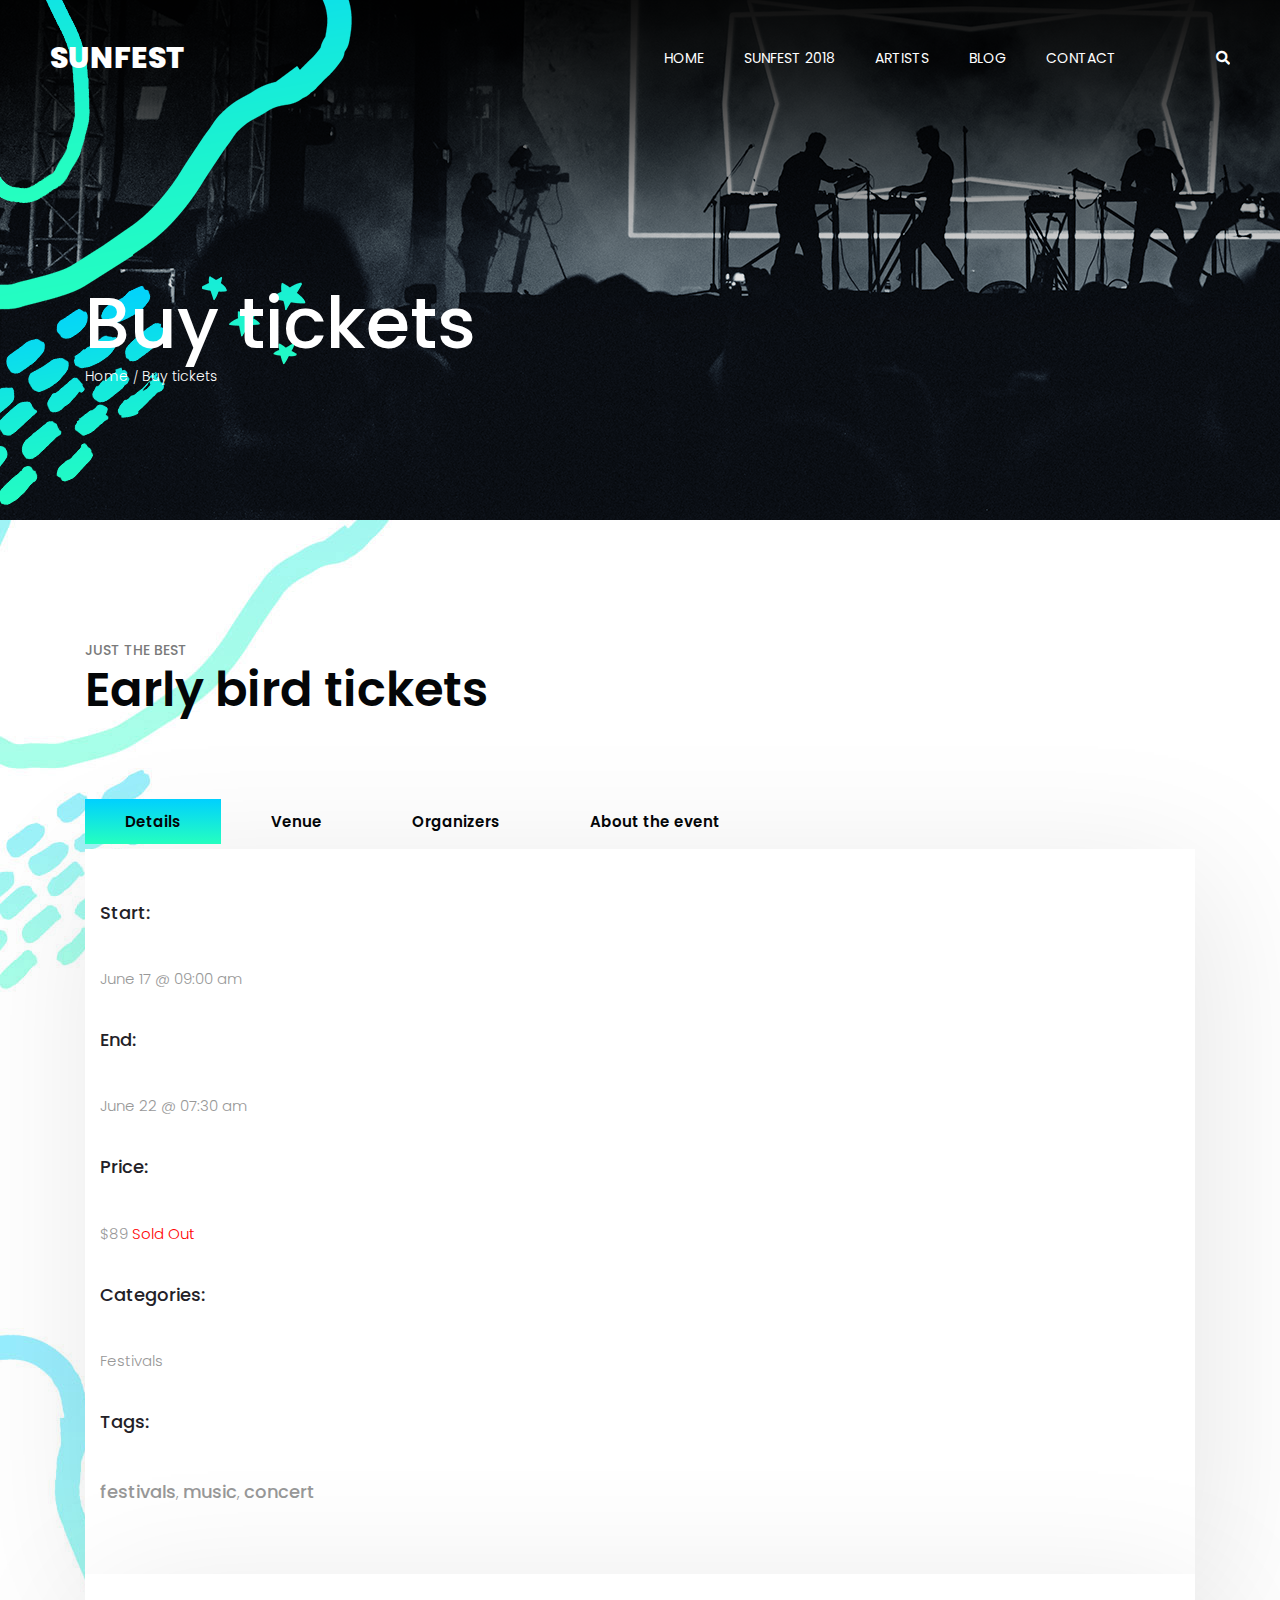
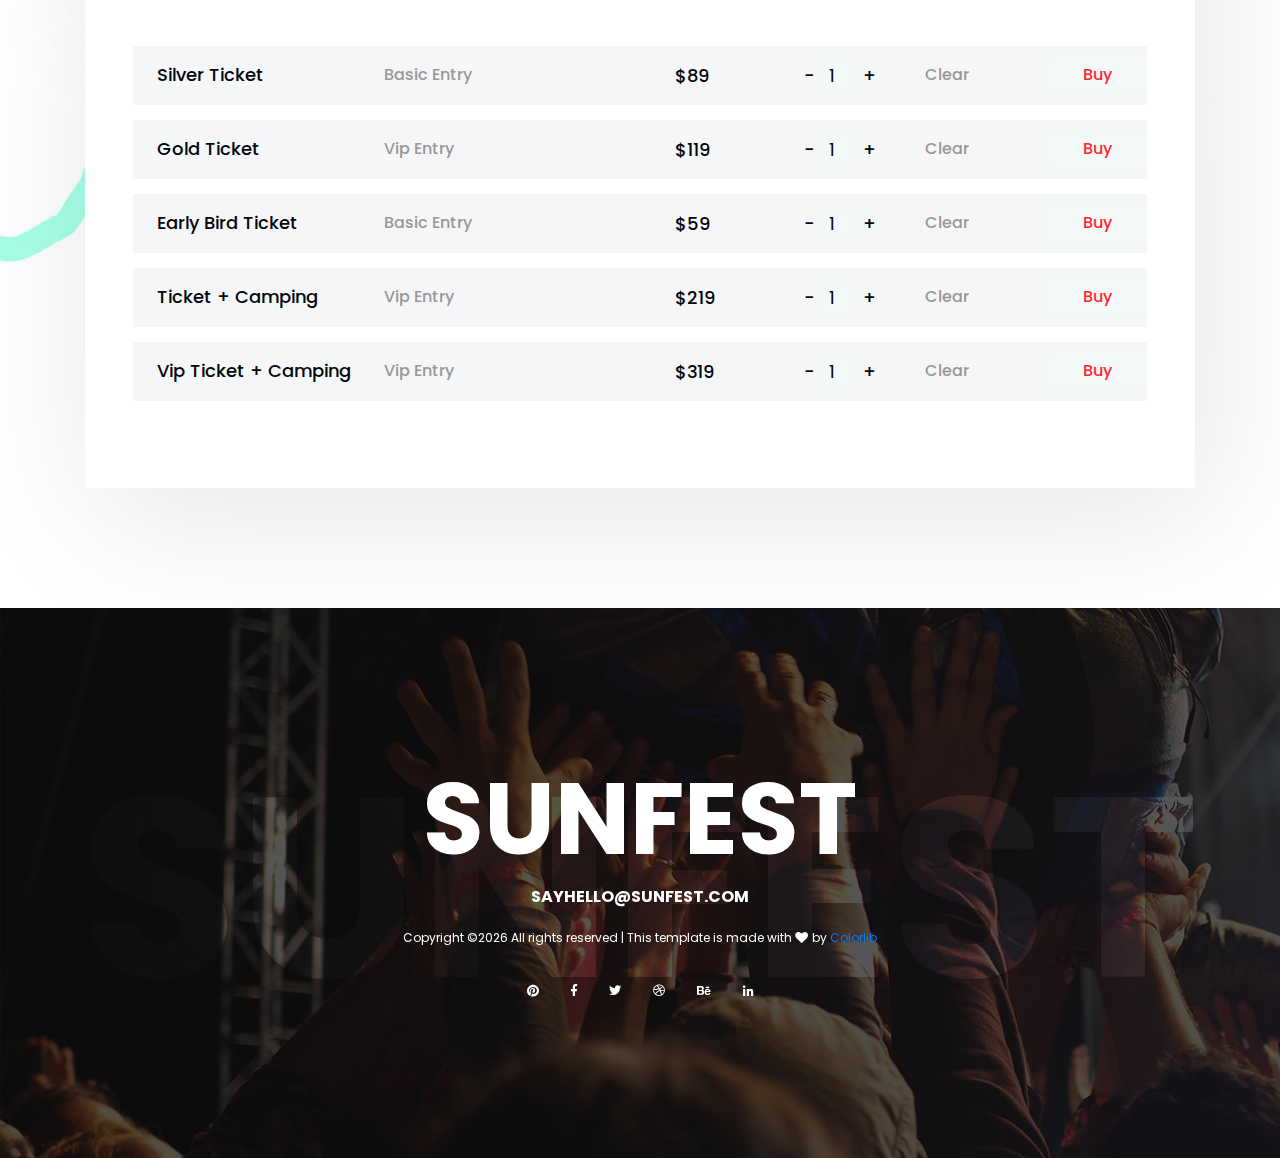
<file: ticket.html>
<!DOCTYPE html>
<html lang="en" dir="ltr">
<head>
    <!-- Required meta tags -->
    <meta charset="utf-8">
    <meta name="viewport" content="width=device-width, initial-scale=1, shrink-to-fit=no">

    <title>Hello World!</title>

    <link href="https://fonts.googleapis.com/css?family=Poppins:300,400,500,600,700" rel="stylesheet">
    <!-- Bootstrap CSS -->
    <link rel="stylesheet" href="css/bootstrap.min.css">

    <!-- FontAwesome CSS -->
    <link rel="stylesheet" href="css/fontawesome-all.min.css">

    <!-- Swiper CSS -->
    <link rel="stylesheet" href="css/swiper.min.css">

    <!-- Styles -->
    <link rel="stylesheet" href="style.css">
</head>

<body class="tickets-page">
    <header class="site-header">
        <div class="header-bar">
            <div class="container-fluid">
                <div class="row align-items-center">
                    <div class="col-10 col-lg-4">
                        <h1 class="site-branding flex">
                            <a href="#">SUNFEST</a>
                        </h1>
                    </div>

                    <div class="col-2 col-lg-8">
                        <nav class="site-navigation">
                            <div class="hamburger-menu d-lg-none">
                                <span></span>
                                <span></span>
                                <span></span>
                                <span></span>
                            </div><!-- .hamburger-menu -->

                            <ul>
                                <li><a href="#">HOME</a></li>
                                <li><a href="#">SUNFEST 2018</a></li>
                                <li><a href="#">ARTISTS</a></li>
                                <li><a href="#">BLOG</a></li>
                                <li><a href="#">CONTACT</a></li>
                                <li><a href="#"><i class="fas fa-search"></i></a></li>
                            </ul><!-- flex -->
                        </nav><!-- .site-navigation -->
                    </div><!-- .col-12 -->
                </div><!-- .row -->
            </div><!-- container-fluid -->
        </div><!-- header-bar -->
    </header><!-- .site-header -->

    <div class="page-header">
        <div class="container">
            <div class="row">
                <div class="col-12">
                    <div class="entry-header">
                        <h2 class="entry-title">Buy tickets</h2>

                        <ul class="breadcrumbs flex align-items-center">
                            <li><a href="#">Home</a></li>
                            <li>Buy tickets</li>
                        </ul><!-- .breadcrumbs -->
                    </div><!-- entry-header -->
                </div><!-- col-12 -->
            </div><!-- row -->
        </div><!-- container -->
    </div><!-- page-header -->

    <div class="main-content">
        <div class="container">
            <div class="entry-header">
                <div class="entry-title">
                    <p>JUST THE BEST</p>
                    <h2>Early bird tickets</h2>
                </div><!-- entry-title -->
            </div><!-- entry-header -->

            <div class="row">
                <div class="col-12">
                    <div class="tabs">
                        <ul class="tabs-nav flex">
                            <li class="tab-nav flex justify-content-center align-items-center active" data-target="#tab_details">Details</li>
                            <li class="tab-nav flex justify-content-center align-items-center" data-target="#tab_venue">Venue</li>
                            <li class="tab-nav flex justify-content-center align-items-center" data-target="#tab_organizers">Organizers</li>
                            <li class="tab-nav flex justify-content-center align-items-center" data-target="#tab_about">About the event</li>
                        </ul><!-- tabs-nav -->

                        <div class="tabs-container">
                            <div id="tab_details" class="tab-content">
                                <div class="flex flex-wrap justify-content-between">
                                    <div class="single-event-details">
                                        <div class="single-event-details-row">
                                            <label>Start:</label>
                                            <p>June 17 @ 09:00 am</p>
                                        </div>

                                        <div class="single-event-details-row">
                                            <label>End:</label>
                                            <p>June 22 @ 07:30 am</p>
                                        </div>

                                        <div class="single-event-details-row">
                                            <label>Price:</label>
                                            <p class="sold-out">$89 <span>Sold Out</span></p>
                                        </div>

                                        <div class="single-event-details-row">
                                            <label>Categories:</label>
                                            <p>Festivals</p>
                                        </div>

                                        <div class="single-event-details-row">
                                            <label>Tags:</label>
                                            <p><a href="#">festivals</a>, <a href="#">music</a>, <a href="#">concert</a></p>
                                        </div>
                                    </div>

                                    <div class="single-event-map">
                                        <iframe id="gmap_canvas" src="https://maps.google.com/maps?q=university of san francisco&t=&z=15&ie=UTF8&iwloc=&output=embed" frameborder="0" scrolling="no" marginheight="0" marginwidth="0"></iframe>
                                    </div>
                                </div>
                            </div><!-- .tab-content -->

                            <div id="tab_venue" class="tab-content">
                                <p>Curabitur venenatis efficitur lorem sed tempor. Integer aliquet tempor cursus. Nullam vestibulum convallis risus vel condimentum. Nullam auctor lorem in libero luctus, vel volutpat quam tincidunt. Morbi sodales, dolor id ultricies dictum, diam odio tempor purus, at ultrices elit nulla ac nisl. Vestibulum enim sapien, blandit finibus elit vitae, venenatis tempor enim. </p>
                            </div><!-- .tab-content -->

                            <div id="tab_organizers" class="tab-content">
                                <p>Curabitur venenatis efficitur lorem sed tempor. Integer aliquet tempor cursus. Nullam vestibulum convallis risus vel condimentum. Nullam auctor lorem in libero luctus, vel volutpat quam tincidunt. Morbi sodales, dolor id ultricies dictum, diam odio tempor purus, at ultrices elit nulla ac nisl. Vestibulum enim sapien, blandit finibus elit vitae, venenatis tempor enim. </p>
                            </div><!-- .tab-content -->

                            <div id="tab_about" class="tab-content">
                                <p>Curabitur venenatis efficitur lorem sed tempor. Integer aliquet tempor cursus. Nullam vestibulum convallis risus vel condimentum. Nullam auctor lorem in libero luctus, vel volutpat quam tincidunt. Morbi sodales, dolor id ultricies dictum, diam odio tempor purus, at ultrices elit nulla ac nisl. Vestibulum enim sapien, blandit finibus elit vitae, venenatis tempor enim. </p>
                            </div><!-- .tab-content -->
                        </div><!-- .tabs-container -->
                    </div><!-- .tabs -->
                </div><!-- .col-12 -->
            </div><!-- .row -->

            <div class="row">
                <div class="col-12">
                    <div class="event-tickets">
                        <div class="ticket-row flex flex-column flex-lg-row justify-content-lg-between align-items-lg-center">
                            <div class="ticket-type flex flex-column flex-lg-row align-items-lg-center">
                                <h3 class="entry-title">Silver Ticket</h3>

                                <span class="mt-2 mt-lg-0">Basic Entry</span>

                                <div class="ticket-price mt-3 mt-lg-0">
                                    $89
                                </div><!-- ticket-price -->
                            </div><!-- ticket-type -->

                            <div class="flex align-items-center">
                                <div class="number-of-tickets flex justify-content-between align-items-center">
                                    <span class="decrease-ticket">-</span>
                                    <input type="number" name="" value="1" class="ticket-count">
                                    <span class="increase-ticket">+</span>
                                </div><!-- number-of-tickets -->

                                <div class="clear-ticket-count">Clear</div>
                            </div><!-- flex -->

                            <input type="submit" name="" value="Buy" class="btn mt-2 mb-2 mt-lg-0 mb-lg-0"><!-- btn -->
                        </div><!-- ticket-row -->

                        <div class="ticket-row flex flex-column flex-lg-row justify-content-lg-between align-items-lg-center">
                            <div class="ticket-type flex flex-column flex-lg-row align-items-lg-center">
                                <h3 class="entry-title"> Gold Ticket</h3>
                                <span class="mt-2 mt-lg-0"> Vip Entry</span>
                                <div class="ticket-price mt-3 mt-lg-0">
                                    $119
                                </div><!-- ticket-price -->
                            </div><!-- ticket-type -->

                            <div class="flex align-items-center">
                                <div class="number-of-tickets flex justify-content-between align-items-center">
                                    <span class="decrease-ticket">-</span>
                                    <input type="number" name="" value="1" class="ticket-count">
                                    <span class="increase-ticket">+</span>
                                </div><!-- number-of-tickets -->

                                <div class="clear-ticket-count">Clear</div>
                            </div><!-- flex -->
                            <input type="submit" name="" value="Buy" class="btn mt-2 mb-2 mt-lg-0 mb-lg-0"><!-- btn -->
                        </div><!-- ticket-row -->

                        <div class="ticket-row flex flex-column flex-lg-row justify-content-lg-between align-items-lg-center">
                            <div class="ticket-type flex flex-column flex-lg-row align-items-lg-center">
                                <h3 class="entry-title"> Early Bird Ticket</h3>
                                <span class="mt-2 mt-lg-0"> Basic Entry</span>
                                <div class="ticket-price mt-3 mt-lg-0">
                                    $59
                                </div><!-- ticket-price -->
                            </div><!-- ticket-type -->

                            <div class="flex align-items-center">
                                <div class="number-of-tickets flex justify-content-between align-items-center">
                                    <span class="decrease-ticket">-</span>
                                    <input type="number" name="" value="1" class="ticket-count">
                                    <span class="increase-ticket">+</span>
                                </div><!-- number-of-tickets -->

                                <div class="clear-ticket-count">Clear</div>
                            </div><!-- flex -->

                            <input type="submit" name="" value="Buy" class="btn mt-2 mb-2 mt-lg-0 mb-lg-0"><!-- btn -->
                        </div><!-- ticket-row -->

                        <div class="ticket-row flex flex-column flex-lg-row justify-content-lg-between align-items-lg-center">
                            <div class="ticket-type flex flex-column flex-lg-row align-items-lg-center">
                                <h3 class="entry-title">Ticket + Camping</h3>
                                <span class="mt-2 mt-lg-0"> Vip Entry</span>
                                <div class="ticket-price mt-3 mt-lg-0">
                                    $219
                                </div><!-- ticket-price -->
                            </div><!-- ticket-type -->

                            <div class="flex align-items-center">
                                <div class="number-of-tickets flex justify-content-between align-items-center">
                                    <span class="decrease-ticket">-</span>
                                    <input type="number" name="" value="1" class="ticket-count">
                                    <span class="increase-ticket">+</span>
                                </div><!-- number-of-tickets -->

                                <div class="clear-ticket-count">Clear</div>
                            </div><!-- flex -->

                            <input type="submit" name="" value="Buy" class="btn mt-2 mb-2 mt-lg-0 mb-lg-0"><!-- btn -->
                        </div><!-- ticket-row -->

                        <div class="ticket-row flex flex-column flex-lg-row justify-content-lg-between align-items-lg-center">
                            <div class="ticket-type flex flex-column flex-lg-row align-items-lg-center">
                                <h3 class="entry-title">Vip Ticket + Camping</h3>
                                <span class="mt-2 mt-lg-0"> Vip Entry</span>
                                <div class="ticket-price mt-3 mt-lg-0">
                                    $319
                                </div><!-- ticket-price -->
                            </div><!-- ticket-type -->

                            <div class="flex align-items-center">
                                <div class="number-of-tickets flex justify-content-between align-items-center">
                                    <span class="decrease-ticket">-</span>
                                    <input type="number" name="" value="1" class="ticket-count">
                                    <span class="increase-ticket">+</span>
                                </div><!-- number-of-tickets -->

                                <div class="clear-ticket-count">Clear</div>
                            </div><!-- flex -->

                            <input type="submit" name="" value="Buy" class="btn"><!-- btn -->
                        </div><!-- ticket-row -->
                    </div><!-- event-tickets -->
                </div><!-- col-12 -->
            </div><!-- row -->
        </div><!-- container -->
    </div><!-- main-content -->

    <footer class="site-footer">
        <div class="footer-cover-title flex justify-content-center align-items-center">
            <h2>SUNFEST</h2>
        </div><!-- .site-footer -->

        <div class="footer-content-wrapper">
            <div class="container">
                <div class="row">
                    <div class="col-12">
                        <div class="entry-title">
                            <a href="#">SUNFEST</a>
                        </div><!-- entry-title -->

                        <div class="entry-mail">
                            <a href="#">SAYHELLO@SUNFEST.COM</a>
                        </div><!-- .entry-mail -->

                        <div class="copyright-info">
                            <!-- Link back to Colorlib can't be removed. Template is licensed under CC BY 3.0. -->
Copyright &copy;<script>document.write(new Date().getFullYear());</script> All rights reserved | This template is made with <i class="fa fa-heart" aria-hidden="true"></i> by <a href="https://colorlib.com" target="_blank">Colorlib</a>
<!-- Link back to Colorlib can't be removed. Template is licensed under CC BY 3.0. -->
                        </div><!-- copyright-info -->

                        <div class="footer-social">
                            <ul class="flex justify-content-center align-items-center">
                                <li><a href="#"><i class="fab fa-pinterest"></i></a></li>
                                <li><a href="#"><i class="fab fa-facebook-f"></i></a></li>
                                <li><a href="#"><i class="fab fa-twitter"></i></a></li>
                                <li><a href="#"><i class="fab fa-dribbble"></i></a></li>
                                <li><a href="#"><i class="fab fa-behance"></i></a></li>
                                <li><a href="#"><i class="fab fa-linkedin-in"></i></a></li>
                            </ul>
                        </div><!-- footer-social -->
                    </div><!-- col -->
                </div><!-- row -->
            </div><!-- container -->
        </div><!-- footer-content-wrapper -->
    </footer><!-- site-footer -->

    <script type='text/javascript' src='js/jquery.js'></script>
    <script type='text/javascript' src='js/masonry.pkgd.min.js'></script>
    <script type='text/javascript' src='js/jquery.collapsible.min.js'></script>
    <script type='text/javascript' src='js/swiper.min.js'></script>
    <script type='text/javascript' src='js/jquery.countdown.min.js'></script>
    <script type='text/javascript' src='js/circle-progress.min.js'></script>
    <script type='text/javascript' src='js/jquery.countTo.min.js'></script>
    <script type='text/javascript' src='js/custom.js'></script>
</body>
</html>
</file>
<file: style.css>
/*------------------------------------------------------------
# Global classes
------------------------------------------------------------*/
.flex {
    display: flex;
}

body {
    font-family: 'Poppins', sans-serif;
    font-size: 15px;
    font-weight: normal;
    color: hsl(0, 0%, 90%);
}

@font-face {
    font-family: "mountains";
    src: url(fonts/beyond_the_mountains.ttf);
    src: url(fonts/beyond_the_mountains.otf);
    font-weight: 400;
}

.d-col-n {
    position: relative;
    width: 100%;
    min-height: 1px;
    padding-right: 15px;
    padding-left: 15px;
    -webkit-box-flex: 0;
    -ms-flex: 0 0 20%;
    flex: 0 0 20%;
    max-width: 20%;
}

/*------------------------------------------------------------
# site-header
------------------------------------------------------------*/
.home-page {
    background: url(images/middle-cover.jpg) no-repeat;
}

.site-header {
    position: relative;
    width: 100%;
}

.site-header figure {
    margin: 0;
    padding: 0;
}

.site-header figure img {
    max-width: 100%;
}

/*------------------------------------------------------------
## header-bar
------------------------------------------------------------*/
.site-header .header-bar {
    position: absolute;
    top: 0;
    left: 0;
    z-index: 99;
    width: 100%;
    padding: 40px 0;
}

.header-bar .site-branding {
    margin-bottom: 0;
    font-size: 30px;
    font-weight: 800;
}

.header-bar .site-branding a {
    color: hsl(0, 0%, 100%);
    text-decoration: none;
}

/*------------------------------------------------------------
### site-navigation
------------------------------------------------------------*/
/*
  Hamburger Menu
----------------------------------------*/
.hamburger-menu {
    position: relative;
    width: 100%;
    max-width: 24px;
    height: 22px;
    margin-left: auto;
    transition: .5s ease-in-out;
    cursor: pointer;
}

.hamburger-menu span {
    display: block;
    position: absolute;
    height: 2px;
    width: 100%;
    background: #fff;
    border-radius: 10px;
    opacity: 1;
    left: 0;
    transition: .25s ease-in-out;
}

.hamburger-menu span:nth-child(1) {
    top: 2px;
}

.hamburger-menu span:nth-child(2),
.hamburger-menu span:nth-child(3) {
    top: 10px;
}

.hamburger-menu span:nth-child(4) {
    top: 18px;
}

.hamburger-menu.open span:nth-child(1) {
    top: 18px;
    width: 0;
    left: 50%;
}

.hamburger-menu.open span:nth-child(2) {
    transform: rotate(45deg);
}

.hamburger-menu.open span:nth-child(3) {
    transform: rotate(-45deg);
}

.hamburger-menu.open span:nth-child(4) {
    top: 18px;
    width: 0;
    left: 50%;
}

.site-navigation {
    position: absolute;
    top: -11px;
    right: 15px;
    z-index: 9999;
    width: 100%;
    height: 22px;
    overflow: hidden;
    list-style: none;
    transition: all .35s;
    color: hsl(0, 0%, 100%);
}

.site-navigation.show {
    height: auto;
}

.site-navigation ul {
    position: fixed;
    top: 0;
    left: -320px;
    z-index: 9999;
    width: 320px;
    height: 100vh;
    overflow-x: scroll;
    padding: 30px;
    margin: 0;
    background: #050505;
    transition: all 0.35s;
}

.site-navigation.show ul {
    left: 0;
}

.site-navigation ul li {
    display: block;
    padding: 15px 0;
}

.site-navigation ul li a {
    display: block;
    color: #fff;
    transition: all 0.35s;
    text-decoration: none;
    font-size: 14px;
    padding-left: 40px;
}

@media screen and (min-width: 992px) {
    .header-bar .site-branding {
        margin-left: 35px;
    }

    .site-navigation {
        position: relative;
        top: auto;
        right: auto;
        height: auto;
        padding-right: 35px;
        background: transparent;
    }

    .site-navigation ul {
        display: flex;
        flex-wrap: wrap;
        justify-content: flex-end;
        align-items: center;
        position: relative;
        top: auto;
        left: auto;
        width: 100%;
        height: auto;
        padding: 0;
        overflow: auto;
        background: transparent;
    }

    .site-navigation ul li {
        padding: 0;
    }

    .site-navigation ul li:nth-last-of-type(1) {
        padding-left: 60px;
    }

    .site-navigation ul li a {
        color: #fff;
    }
}

/*------------------------------------------------------------
# hero
-----------------------------------------------------------*/
.hero-content {
    padding: 220px 0;
    background: url("images/cover.jpg") no-repeat;
    background-size: cover;
}

.hero-content .entry-header {
    position: relative;
    text-align: center;
}

.hero-content .entry-header h2 {
    padding: 50px;
    margin: 0;
    font-family: mountains;
    font-size:50px;
    background: -webkit-linear-gradient(#00d0ff, #25ffbf);
    -webkit-background-clip: text;
    -webkit-text-fill-color: transparent;
}
.hero-content .entry-header p {
    padding:50px;
    margin: 0;
    font-family: mountains;
    font-size:40px;
    background: -webkit-linear-gradient(#00d0ff, #25ffbf);
    -webkit-background-clip: text;
    -webkit-text-fill-color: transparent;
}

.hero-content .entry-header .entry-meta-date {
    position: absolute;
    width: 100%;
    top: 20px;
    font-family: 'Poppins', sans-serif;
    font-size: 24px;
    font-weight: 500;
    color: hsl(0, 0%, 90%);
    text-align: center;
}

@media screen and (min-width: 992px) {
    .hero-content .entry-header h2 {
        font-size: 172px;
    }

    .hero-content .entry-header .entry-meta-date {
        top: 60px;
    }
}

/*------------------------------------------------------------
## countdown
------------------------------------------------------------*/
.countdown {
    margin-top: 40px;
}

.countdown-holder {
    min-width: 150px;
    margin-bottom: 30px;
}

.countdown-holder .dday,
.countdown-holder .dhour,
.countdown-holder .dmin,
.countdown-holder .dsec {
    display: block;
    font-size: 72px;
    font-weight: 600;
    line-height: 1;
    color: hsl(0, 0%, 100%);
}

.countdown-holder label {
    display: block;
    font-size: 18px;
    font-weight: 600;
    color: hsl(0, 0%, 100%);
}

/*------------------------------------------------------------
## hero-content entry-footer
------------------------------------------------------------*/
.hero-content .entry-footer {
    margin-top: 125px;
    text-align: center;
}

.hero-content .entry-footer .btn {
    background: hsl(0, 0%, 100%);
    padding: 16px 40px ;
    border-radius: 0;
    margin-right: 45px;
    margin-left: 20px;
    color: hsl(0, 0%, 17%);
    font-weight: 600;
    align-content: center;
}
.hero-content .entry-footer a:hover, .hero-content .entry-footer .current {
    background: -webkit-linear-gradient(#00d0ff, #25ffbf);
    color: hsl(0, 0%, 0%);
}

/*------------------------------------------------------------
# The Lineup Artists - Headliners
------------------------------------------------------------*/
.content-section {
    min-height: 4640px;
    width: 100%;
    padding-bottom: 120px;
    background: url("images/middle-cover.jpg") no-repeat;
    background-size: 100% auto;
}

.content-section .middle-cover {
    margin: 0;
    padding: 0;
    position: relative;
}

.content-section .middle-cover img {
    max-width: 100%;
}

/*------------------------------------------------------------
## lineup-artists-headline
------------------------------------------------------------*/
.lineup-artists-headline {
    margin-top: 115px;
}

.lineup-artists-headline .entry-title p {
    margin: 0;
    padding: 0;
    font-size: 14px;
    font-weight: 600;
    color: hsl(0, 0%, 48%);
}

.lineup-artists-headline .entry-title h2 {
    width: 100%;
    font-size: 48px;
    font-weight: 600;
    color: hsl(0, 0%, 0%);
}

/*------------------------------------------------------------
## lineup-artists
------------------------------------------------------------*/
.lineup-artists {
    padding-top: 80px;
}

.lineup-artists .featured-image {
    margin: 0;
    padding: 0;
}

.lineup-artists .featured-image {
    width: 100%;
}

.lineup-artists .featured-image img {
    width: 100%;
    max-width: 100%;
}

/*------------------------------------------------------------
### lineup-artists-wrap
------------------------------------------------------------*/
.lineup-artists .lineup-artists-wrap {
    margin-top: 80px;
}

.lineup-artists .lineup-artists-wrap .lineup-artists-description {
    position: relative;
    width: 100%;
}

.lineup-artists .lineup-artists-wrap .lineup-artists-description-container {
    position: relative;
    padding: 30px;
    background: hsl(0, 0%, 100%);
    box-shadow: 50px 40px 115px rgba(0, 0, 0, 0.1);
}

.lineup-artists-description .entry-title {
    font-size: 30px;
    font-weight: 600;
    color: hsl(0, 0%, 9%);
}

.lineup-artists-description .entry-content {
    margin-top: 20px;
    font-size: 15px;
    color: hsl(0, 0%, 60%);
    line-height: 2;
}

.lineup-artists-wrap .box-link {
    position: absolute;
    margin: 0;
    padding: 0;
    top: -24px;
    right: 50px;
    z-index: 999;
}

@media screen and (min-width: 768px) {
    .lineup-artists .lineup-artists-wrap {
        margin-top: 30px;
    }

    .lineup-artists .featured-image {
        max-width: 360px;
    }

    .lineup-artists .lineup-artists-wrap .lineup-artists-description {
        width: calc(100% - 360px);
    }

    .lineup-artists .lineup-artists-wrap .lineup-artists-description-container {
        position: absolute;
        z-index: 99;
        top: 100px;
        left: -75px;
        width: calc(100% + 75px);
    }

    .lineup-artists .lineup-artists-wrap:nth-of-type(even) .lineup-artists-description-container {
        right: -75px;
        left: auto;
    }

    .lineup-artists .lineup-artists-wrap:nth-of-type(even) .box-link {
        right: auto;
        left: 50px;
    }
}

@media screen and (min-width: 992px) {
    .lineup-artists .lineup-artists-wrap .lineup-artists-description-container {
        padding: 50px;
    }
}


@media screen and (min-width: 1200px) {
    .lineup-artists .lineup-artists-wrap .lineup-artists-description-container {
        max-width: 660px;
    }

    .lineup-artists .lineup-artists-wrap:nth-last-of-type(1) {
        margin-left: 80px;
    }
}

/*------------------------------------------------------------
# the-complete-lineup
------------------------------------------------------------*/
.the-complete-lineup {
    margin-top: 115px;
}

.the-complete-lineup .entry-title p {
    margin: 0;
    padding: 0;
    font-size: 14px;
    font-weight: 600;
    color: hsl(0, 0%, 48%);
}

.the-complete-lineup .entry-title h2 {
    width: 100%;
    margin: 0;
    font-size: 48px;
    font-weight: 600;
    color: hsl(0, 0%, 0%);
}

/*------------------------------------------------------------
## the-complete-lineup-artists
------------------------------------------------------------*/
.the-complete-lineup-artists {
    position: relative;
    margin-top: 110px;
    height: auto;
}

.the-complete-lineup-artists .artist-single {
    margin-bottom: 0px;
}

.the-complete-lineup-artists .artist-single:nth-of-type(even) {
    margin-top: 120px;
}

.the-complete-lineup-artists .artist-single figure {
    margin: 0;
    padding: 0;
    width: 100%;
}

.the-complete-lineup-artists .artist-single .box-link {
    position: absolute;
    top: 15px;
    left: 232px;
    cursor: pointer;
}

.the-complete-lineup-artists .artist-single .featured-image img {
    max-width: 100%;
    height: auto;
    width: 255px;
}

.the-complete-lineup-artists .artist-single .featured-image a {
    display: block;
}

.the-complete-lineup-artists .artist-single h2 {
    margin-top: 38px;
    font-size: 24px;
    font-weight: 600;
    color: hsl(0, 0%, 2%);
    text-align: center;
}

@media screen and (min-width: 768px) {
    .the-complete-lineup-artists .artist-single:nth-child(6) {
        margin-top: 0;
    }
}


@media screen and (min-width: 1200px) {
    .the-complete-lineup-artists .artist-single:nth-child(1) {
        margin-top: 2px;
    }

    .the-complete-lineup-artists .artist-single:nth-child(2) {
        margin-top: 90px;
    }

    .the-complete-lineup-artists .artist-single:nth-child(3) {
        margin-top: 48px;
    }

    .the-complete-lineup-artists .artist-single:nth-child(4) {
        margin-top: 0;
    }

    .the-complete-lineup-artists .artist-single:nth-child(5) {
        margin-top: 75px;
    }

    .the-complete-lineup-artists .artist-single:nth-child(6) {
        margin-top: 165px;
    }

    .the-complete-lineup-artists .artist-single:nth-child(7) {
        margin-top: 25px;
    }

    .the-complete-lineup-artists .artist-single:nth-child(8) {
        margin-top: 75px;
    }
}

/*------------------------------------------------------------
# see the-complete-lineup button
------------------------------------------------------------*/
.see-complete-lineup {
    margin-top: 105px
}

.see-complete-lineup .entry-footer .btn {
    padding: 15px 35px;
    border-radius: 0;
    margin-right: 20px;
    background: -webkit-linear-gradient(#00d0ff, #25ffbf);
    font-weight: 500;
}

.see-complete-lineup .entry-footer a {
    font-size: 14px;
    font-weight: 600;
    color: hsl(0, 0%, 100%);
}

/*------------------------------------------------------------
# homepage-next-events
------------------------------------------------------------*/
.homepage-next-events {
    margin-top: 100px;
}

.homepage-next-events .entry-title p {
    margin: 0;
    padding: 0;
    font-size: 14px;
    font-weight: 600;
    color: hsl(0, 0%, 48%);
}

.homepage-next-events .entry-title h2 {
    width: 100%;
    margin: 0;
    font-size: 48px;
    font-weight: 600;
    color: hsl(0, 0%, 0%);
}

/*------------------------------------------------------------
## .next-event-slider
------------------------------------------------------------*/
.next-event-slider-wrap {
    position: relative;
}

.next-event-slider {
    margin-top: 110px;
}

.next-event-slider .featured-image {
    display: block;
    margin: 0;
    position: relative;
}

.next-event-slider .featured-image img {
    display: block;
    width: 100%;
}

.next-event-slider .entry-content {
    position: absolute;
    top: 0;
    left: 0;
    z-index: 99;
    width: 100%;
    height: 100%;
    padding: 30px;
    text-align: center;
    background: rgba(0,0,0,.75);
    text-decoration: none;
    transition: all .5s;
    opacity: 0;
    visibility: hidden;
}

.next-event-slider .featured-image:hover .entry-content {
    opacity: 1;
    visibility: visible;
}

.next-event-slider .entry-content h3 {
    font-size: 24px;
    font-weight: 600;
    color: hsl(0, 0%, 100%);
}

.next-event-slider .entry-content p {
    font-size: 14px;
    color: hsl(0, 0%, 100%);
}

.next-event-slider-wrap .swiper-button-next {
    top: auto;
    bottom: -21px;
    right: auto;
    left: 50%;
    width: 42px;
    height: 42px;
    margin-left: -21px;
    background: transparent;
}

.next-event-slider-wrap .swiper-button-next img {
    width: 100%;
}

@media screen and (min-width: 768px){
    .next-event-slider-wrap .swiper-button-next {
        bottom: -42px;
        width: 84px;
        height: 84px;
        margin-left: -42px;
    }
}

/*------------------------------------------------------------
# home-page-last-news
------------------------------------------------------------*/
.home-page-last-news {
    margin-top: 220px;
}

.home-page-last-news .entry-title p {
    margin: 0;
    padding: 0;
    font-size: 14px;
    font-weight: 600;
    color: hsl(0, 0%, 48%);
}

.home-page-last-news .entry-title h2 {
    width: 100%;
    margin: 0;
    font-size: 48px;
    font-weight: 600;
    color: hsl(0, 0%, 0%);
}

/*------------------------------------------------------------
## home-page-last-news-wrap
------------------------------------------------------------*/
.home-page-last-news-wrap {
    margin-top: 110px;
}

.home-page-last-news-wrap .box-link-date {
    position: absolute;
    top: 30px;
    left: 0;
    padding: 10px 25px;
    background: -webkit-linear-gradient(#00d0ff, #25ffbf);
    font-size: 20px;
    font-weight: 500;
}

.home-page-last-news-wrap .box-link-date a {
    color: hsl(0, 0%, 100%);
    text-decoration: none;
}

.home-page-last-news-wrap .content-wrapper {
    background: hsl(0, 0%, 100%);
    box-shadow: 10px 40px 115px 27px rgba(0, 0, 0, 0.1);
}

.home-page-last-news-wrap .featured-image {
    margin: 0;
    padding: 0;
    box-shadow: 10px 40px 115px 27px rgba(0, 0, 0, 0.1);
}

.home-page-last-news-wrap .featured-image img {
    max-width: 100%;
}

.home-page-last-news-wrap .entry-content {
    padding: 35px 45px;
}

.home-page-last-news-wrap .entry-content .entry-header h2 {
    font-size: 24px;
    font-weight: 600;
    color: hsl(0, 0%, 9%);
}

.home-page-last-news-wrap .entry-content .entry-header h2 a {
    color: hsl(0, 0%, 9%);
}

.home-page-last-news-wrap .entry-content .entry-meta {
    margin-top: 6px;
    font-size: 12px;
    color: hsl(0, 0%, 9%);
    font-weight: 500;
}

.home-page-last-news-wrap .entry-content .entry-meta a {
    color: hsl(0, 0%, 10%);
}

.home-page-last-news-wrap .entry-content .entry-description {
    margin-top: 25px;
    font-size: 15px;
    color: hsl(0, 0%, 60%);
    line-height: 2;
}

.home-page-last-news-wrap .entry-content .entry-meta span {
    margin-right: 10px;
}

/*------------------------------------------------------------
# site-footer
------------------------------------------------------------*/
.site-footer {
    position: relative;
    padding: 40px 0 30px;
    background: url(images/footer-cover.jpg) no-repeat;
    background-size: cover;
}

.site-footer::before {
    position: absolute;
    content: " ";
    height: 100%;
    width: 100%;
    z-index: 3;
    background: hsla(0, 0%, 5%, 0.7);
    top: 0;
    left: 0;
}

.site-footer .footer-cover-title {
    min-height: 480px;
    width: 100%;
}

.site-footer .footer-cover-title h2 {
    font-size: 20vw;
    font-weight: 700;
    line-height: 1;
    margin-bottom: 0;
    text-align: center;
    color: hsl(0, 0%, 100%);
    mix-blend-mode: overlay;
    z-index: 2;
}

/*------------------------------------------------------------
## .site-footer footer-content-wrapper
------------------------------------------------------------*/
.footer-content-wrapper {
    position: absolute;
    width: 100%;
    height: auto;
    z-index: 4;
    top: 130px;
    left: 0;
    padding: 6px 0;
    text-align: center;
}

.footer-content-wrapper .flex {
    flex-direction: column;
}

.footer-content-wrapper .entry-title {
    text-align: center;
    margin-top: 25px;
}

.footer-content-wrapper .entry-title a {
    font-size: 52px;
    font-weight: 700;
    color: hsl(0, 0%, 100%);
    line-height: 1;
    text-decoration: none;
}

@media screen and (min-width: 576px) {
    .footer-content-wrapper .entry-title a {
        font-size: 100px;
    }
}

.footer-content-wrapper .entry-mail {
    margin-top: 16px;
    font-size: 16px;
    font-weight: 700;
    color: hsl(0, 0%, 100%);
}

.footer-content-wrapper .entry-mail a {
    text-decoration: none;
    color: hsl(0, 0%, 100%);
}

.footer-content-wrapper .copyright-info {
    margin-top: 20px;
    font-size: 12px;
    color: hsl(0, 0%, 100%);
}

.footer-content-wrapper .footer-social {
    margin-top: 32px;
}

.footer-content-wrapper .footer-social .flex {
    flex-direction: row !important;
}

.footer-content-wrapper .footer-social ul {
    margin: 0;
    padding: 0;
    list-style: none;
}

.footer-content-wrapper .footer-social ul a {
    padding: 5px 16px;
    font-size: 12px;
    color: hsl(0, 0%, 100%);
}

/*------------------------------------------------------------
# about-us
------------------------------------------------------------*/
.about-us {
    background: url("images/about-us-background.jpg") no-repeat;
    width: 100%;
    height: 100%;
}

/*------------------------------------------------------------
# site-header
------------------------------------------------------------*/
.about-us .site-header {
}

.about-us .site-header figure {
    margin: 0;
    padding: 0;
}

.about-us .site-header figure img {
    max-width: 100%;
}

/*------------------------------------------------------------
## Page Header
------------------------------------------------------------*/
.page-header {
    min-height: 520px;
    padding-top: 280px;
    background-size: cover;
}

.about-us .page-header {
    background: url("images/about-us-header-background.jpg") no-repeat;
    background-size: cover;
}

.page-header .entry-title {
    font-size: 72px;
    color: white;
    margin: 0;
    padding: 0;
}

.page-header .breadcrumbs {
    padding: 0;
    margin: 0;
    font-size: 14px;
    font-weight: 300;
    color: #fff;
    list-style: none;
}

.page-header .breadcrumbs li {
    position: relative;
    padding-right: 14px;
}

.page-header .breadcrumbs li::after {
    content: '/';
    position: absolute;
    top: 3px;
    right: 0;
    height: 20px;
    width: 14px;
    font-size: 12px;
    text-align: center;
}

.page-header .breadcrumbs li:nth-last-of-type(1)::after {
    display: none;
}

.page-header .breadcrumbs li a {
    text-decoration: none;
    color: #fff;
}

.main-content {
    margin: 120px 0;
}

.main-content .entry-header .entry-title p {
    margin: 0;
    padding: 0;
    font-size: 14px;
    font-weight: 500;
    color: #7a7a7a;
}

.main-content .entry-header .entry-title h2 {
    margin: 0;
    padding: 0;
    font-size: 48px;
    font-weight: 600;
    color: #040608;
}

.about-us .main-content .entry-content {
    margin-top: 100px;
}

.about-us .main-content .entry-content .entry-header h3 {
    margin: 0;
    padding: 0;
    font-size: 24px;
    font-weight: 600;
    color: #040608;
}

.about-us .main-content .entry-content .entry-description p {
    margin: 0 !important;
    padding: 0;
    margin-top: 25px !important;
    font-size: 15px;
    font-weight: 300;
    color: #989898;
    line-height: 2;
    word-break: break-all;
    hyphens: auto;
}

.about-us .main-content .featured-image {
    margin-top: 110px;
}

.about-us .main-content .featured-image img {
    max-width: 100%;
}

.about-us .hero-slider-images {
    margin-top: 110px;
}

.about-us .hero-slider-images .featured-images {
    position: relative;
    margin: 0;
    padding: 0;
}

.about-us .hero-slider-images .featured-images a {
    display: block;
}

.about-us .hero-slider-images .featured-images img {
    max-width: 100%;
}

.about-us .hero-slider-images .featured-images .button {
    position: absolute;
    top: 43%;
    left: 47.4%;
}

.milestones {
    padding-bottom: 120px;
}

.milestones .d-col-n {
    min-width: 150px;
}

/*------------------------------------------------------------
# Testimonials
------------------------------------------------------------*/
.testimonial-wrap {
    position: relative;
    background-image: linear-gradient(to bottom, #0196bf, #00a0bc, #00a9b3, #00b1a4, #1bb791);
}

.testimonials-container,
.testimonial-featured-image {
    position: relative;
    width: 100%;
    overflow: hidden;
}

.testimonials-container {
    padding-bottom: 60px;
}

.testimonial-content-wrap {
    padding: 120px 80px 110px 40px;
}

.testimonial-content-wrap .user-avatar {
    width: 52px;
    height: 52px;
    margin-right: 40px;
    border-radius: 50%;
    overflow: hidden;
}

.testimonial-content {
    width: calc(100% - 92px);
}

.testimonial-content-wrap .entry-title {
    font-size: 36px;
    font-weight: 600;
    color: #fff;
}

.testimonial-content-wrap .entry-content {
    margin-top: 48px;
    font-size: 15px;
    font-weight: 300;
    font-style: italic;
    color: #fff;
}

.testimonial-content-wrap .entry-footer {
    margin-top: 40px;
    font-size: 14px;
    font-weight: 600;
    color: #fff;
}

.testimonial-content-wrap .entry-footer a {
    color: #fff;
    text-decoration: none;
}

.testimonials-container .swiper-button-next {
    top: 50%;
    right: 15px;
    width: 42px;
    height: 42px;
    margin-top: -21px;
    background: transparent;
}

.testimonials-container .swiper-button-next img {
    width: 100%;
}

.testimonials-container .swiper-pagination-bullets {
    padding-left: 292px;
    text-align: left;
}

.testimonials-container .swiper-pagination-bullet {
    width: 10px;
    height: 10px;
    margin: 0 6px !important;
    background: transparent;
    border: 2px solid #fff;
    opacity: 1;
}

.testimonials-container .swiper-pagination-bullet-active {
    background: #fff;
}

.testimonial-featured-image img {
    min-width: 100%;
    width: auto;
    height: 100%;
}

@media screen and (min-width: 992px){
    .testimonials-container,
    .testimonial-featured-image {
        width: 50%;
    }

    .testimonials-container .swiper-button-next {
        right: -42px;
        width: 84px;
        height: 84px;
        margin-top: -42px;
    }
}


@media screen and (min-width: 1200px){
    .testimonials-container,
    .testimonial-featured-image {
        width: 50%;
    }

    .testimonial-content-wrap {
        padding: 120px 80px 110px 100px;
    }
}


@media screen and (min-width: 1500px){
    .testimonials-container,
    .testimonial-featured-image {
        width: 50%;
    }

    .testimonial-content-wrap {
        padding: 120px 180px 110px 200px;
    }
}

/*------------------------------------------------------------
# tickets-page
------------------------------------------------------------*/
.tickets-page {
    background: url("images/elements-total-background.jpg") no-repeat;
    width: 100%;
    height: 100%;
}

/*------------------------------------------------------------
# Page Header
------------------------------------------------------------*/
.tickets-page .page-header {
    background: url("images/tickets-page-header-background.jpg") no-repeat;
}

.tickets-page .tabs {
    margin-top: 80px;
}

.tickets-page .tabs ul {
    margin: 0;
    padding: 0;
    list-style: none;
}

.tickets-page .tabs .active {
    background: -webkit-linear-gradient(#00d0ff, #25ffbf) !important;
}

.tabs .tab-nav {
    padding: 10px 10px;
    margin-right: 0;
    font-size: 13px;
    line-height: 1;
    font-weight: 500;
    color: #040608;
    cursor: pointer;
}

.tabs .tab-nav:hover {
    background: -webkit-linear-gradient(#00d0ff, #25ffbf) !important;
}

.tickets-page .tabs .tabs-container {
    margin-top: 5px;
    box-shadow: 13px 26px 139px rgba(0, 0, 0, 0.1);
    background: #fff;
}

.tickets-page .tabs .tab-content {
    padding: 48px 15px;
    color: #989898;
    font-size: 15px;
    line-height: 1.8;
}

@media screen and (min-width: 576px){
    .tabs .tab-nav {
        padding: 20px;
    }
}

@media screen and (min-width: 992px){
    .tabs .tab-content {
        padding: 48px;
    }

    .tabs .tab-nav {
        padding: 20px 60px;
        margin-right: 10px;
        font-size: 15px;
    }
}

.tickets-page .single-event-details-row {
    margin-bottom: 30px;
}

.tickets-page .single-event-details-row:nth-last-of-type(1) {
    margin-bottom: 0;
}

.single-event-details,
.single-event-details a,
.single-event-details label {
    font-size: 18px;
    font-weight: 500;
    color: #040608;
}

.single-event-details label {
    display: block;
    margin-bottom: 0;
    color: #232127;
}

.single-event-details p,
.single-event-details a {
    color: #989898;
}

.single-event-details-row p.sold-out {
    color: #040608;
}

.single-event-details-row p.sold-out span{
    color: #ff0000;
}

.single-event-map {
    width: 100%;
    margin-top: 30px;
}

.single-event-map iframe {
    width: 100%;
    height: 460px;
}

@media screen and (min-width: 768px) {
    .tickets-page .single-event-heading {
        width: auto;
    }

    .single-event-details {
        width: 220px;
    }

    .single-event-map {
        width: calc(100% - 220px);
        margin: 0;
    }

    .event-tickets {
        padding: 40px;
    }
}

@media screen and (min-width: 992px) {
    .single-event-details {
        width: 340px;
    }

    .single-event-map {
        width: calc(100% - 340px);
        margin: 0;
    }

    .event-tickets .ticket-row {
        margin-bottom: 15px;
    }

    .ticket-type {
        width: calc(100% - 400px);
        margin-bottom: 0;
    }

    .event-tickets .number-of-ticket {
        margin-bottom: 0;
    }
}

.tickets-page .event-tickets {
    padding: 72px 48px;
    background: #fff;
    box-shadow: 13px 26px 139px rgba(0, 0, 0, 0.1);
}

.tickets-page .event-tickets .ticket-row {
    background: #f4f6f7;
    margin-bottom: 15px;
}

.tickets-page .event-tickets .ticket-row .ticket-type {
    padding: 15px 24px;
    margin-right: 15px;
}

.tickets-page .event-tickets .ticket-row .entry-title {
    font-size: 18px;
    font-weight: 500;
    color: #03070c;
    width: 235px;
    margin: 0;
    padding: 0;
}

.tickets-page .main-content .event-tickets .ticket-type span {
    font-size: 16px;
    font-weight: 500;
    color: #989898;
    margin: 0;
    padding: 0;
    width: 300px;
}

.tickets-page .main-content .event-tickets .ticket-price {
    font-size: 18px;
    font-weight: 500;
    color: #03070c;
    width: 50px;
}

.tickets-page .event-tickets .number-of-tickets {
    width: 120px;
    padding: 15px 24px;
    margin-right: 25px;
}

.tickets-page .number-of-tickets .increase-ticket,
.tickets-page .number-of-tickets .decrease-ticket {
    font-size: 18px;
    font-weight: 500;
    color: #03070c;
    cursor: pointer;
}

.tickets-page .number-of-tickets .ticket-count {
    font-size: 18px;
    font-weight: 400;
    color: #03070c;
    width: 32px;
    border: 0;
    text-align: center;
    background: #f3f8f9;
}

.tickets-page .clear-ticket-count {
    font-size: 16px;
    font-weight: 500;
    color: #989898;
    margin-right: 60px;
    cursor: pointer;
}

.tickets-page .ticket-row .btn {
    background: #f3f8f9;
    width: 100px;
    font-size: 16px;
    font-weight: 500;
    color: #ff2630;
}

/*------------------------------------------------------------
# Blog
------------------------------------------------------------*/
.blog-page {
    width: 100%;
    height: 100%;
    background: url("images/blog-page-background.jpg") no-repeat;
}

/*------------------------------------------------------------
# site-header
------------------------------------------------------------*/
.blog-page .page-header {
    background: url("images/blog-header-background.jpg") no-repeat;
}

.blog-list-page .single-blog-content {
    display: none;
}

.blog-list-page .single-blog-content.visible {
    display: block;
}

.blog-page .blog-list-page .blog-content {
    margin-top: 100px;
    box-shadow: 15px 18px 100px rgba(0, 0, 0, 0.1);
    transition: .35s;
}

.blog-page .blog-list-page .blog-content:hover {
    box-shadow: 15px 18px 100px rgba(0, 0, 0, 0.3);
    transition: .35s;
}

.blog-page .blog-list-page .blog-content .featured-image {
    margin: 0;
    padding: 0;
}

.blog-page .blog-list-page .blog-content .featured-image img {
    max-width: 100%;
    position: relative;
}

.blog-page .blog-list-page .blog-content .box-link-date {
    position: absolute;
    top: 135px;
    left: 0;
    padding: 10px 25px;
    background: -webkit-linear-gradient(#00d0ff, #25ffbf);
    cursor: pointer;
}

.blog-page .blog-list-page .blog-content .box-link-date a {
    font-weight: 400;
    color: white;
    text-decoration: none;
}

.blog-page .blog-list-page .blog-content .entry-content {
    padding: 40px 45px;
    background: white;
}

.blog-page .blog-list-page .blog-content .entry-content .entry-header h2 {
    font-size: 24px;
    font-weight: 700;
    color: #050505;
}

.blog-page .blog-list-page .blog-content .entry-content .entry-meta {
    margin-top: 6px;
    font-size: 12px;
    color: #050505;
}

.blog-page .blog-list-page .blog-content .entry-content .entry-meta span {
    margin-right: 10px;
}

.blog-page .blog-list-page .blog-content .entry-content .entry-meta span a {
    color: #050505;
}

.blog-page .blog-list-page .blog-content .entry-content .entry-description {
    margin-top: 25px;
    font-size: 15px;
    color: #989898;
    line-height: 2;
}

.blog-page .blog-list-page .load-more {
    margin-top: 115px;
}

.blog-page .blog-list-page .load-more .btn {
    padding: 15px 35px;
    border-radius: 0;
    background: -webkit-linear-gradient(#00d0ff, #25ffbf);
    font-weight: 500;
    outline: none;
}

/*------------------------------------------------------------
# contact-page
------------------------------------------------------------*/
.contact-page {
    background: url("images/contact-background-image.jpg") no-repeat;
}

/*------------------------------------------------------------
# site-header
------------------------------------------------------------*/
.contact-page .page-header {
    background: url("images/contact-header-background.jpg") no-repeat;
}

.contact-page .main-content {
    background: #fff;
    box-shadow: 13px 14px 68px rgba(0, 0, 0, 0.1);
}

.contact-page-map {
    width: 100%;
}

.contact-page-map iframe {
    width: 100%;
    height: 660px;
}

.contact-page .contact-details {
    margin-top: 70px;
}

.contact-page .contact-details .contact-medium {
    padding: 0 20px;
}

.contact-page .contact-details .contact-medium .contact-icon {
    padding: 0;
    margin-right: 20px;
}

.contact-page .contact-details .contact-medium .contact-icon img {
    max-width: 100%;
    height: auto;
}

.contact-page .contact-details .contact-medium .entry-title {
    margin: 0;
    font-size: 16px;
    font-weight: 600;
    color: #040608;
}

.contact-page .contact-details .contact-medium .entry-content {
    margin-top: 5px;
    font-size: 14px;
    font-weight: 500;
    color: #989898;
}

.contact-page .get-in-touch {
    margin-top: 115px;
    padding: 0 15px;
}


@media screen and (min-width: 992px) {
    .contact-page .get-in-touch {
        padding: 0 100px;
    }
}

.contact-page .get-in-touch .entry-header {
    text-align: center;
}

.contact-page .get-in-touch .entry-title p {
    font-size: 14px;
    font-weight: 500;
    color: #989898;
    margin: 0;
}

.contact-page .get-in-touch .entry-title h2 {
    font-size: 48px;
    font-weight: 600;
    color: #050505;
    margin: 5px 0 0;
}

.contact-page .get-in-touch .entry-content {
    margin-top: 45px;
}

.contact-page .get-in-touch .entry-content p {
    font-size: 15px;
    color: #989898;
    line-height: 2;
    text-align: center;
}

.contact-page .main-content .get-in-touch .contact-form {
    margin-top: 120px;
}

.contact-page .contact-form input[type="text"],
.contact-page .contact-form input[type="email"],
.contact-page .contact-form textarea {
    width: 100%;
    padding: 14px 22px;
    margin-bottom: 30px;
    border: 0;
    background: #f4f6f7;
    color: #050505;
    outline: none;
}

.contact-page .contact-form input[type="text"]::placeholder,
.contact-page .contact-form input[type="email"]::placeholder,
.contact-page .contact-form textarea::placeholder {
    color: #7f7f7f;
    font-style: italic;
}

.contact-page .contact-form .submit {
    margin-top: 15px;
    margin-bottom: 120px;
}

.contact-page .contact-form .submit .btn {
    padding: 15px 30px;
    margin-right: 20px;
    border-radius: 0;
    font-weight: 600;
    background: -webkit-linear-gradient(#00d0ff, #25ffbf);
}

/*------------------------------------------------------------
# elements-page
------------------------------------------------------------*/
.elements-page {
    background: url("images/elements-total-background.jpg") no-repeat;
}

.elements-page .page-header {
    background: url("images/elements-header-background.jpg") no-repeat;
}

.elements-page .elements-wrap {
    margin-bottom: 110px;
}

.elements-page .elements-wrap .entry-header h2.entry-title {
    color: #040608;
    font-size: 48px;
    font-weight: 600;
}

.elements-page .elements-wrap h2.entry-title {
    margin-bottom: 90px;
}

.elements-page .elements-wrap .entry-content .btn {
    height: 55px;
    width: 165px;
    padding: 10px 20px;
    margin-right: 20px;
    border-radius: 0;
    font-size: 16px;
    font-weight: 500;
    color: #040608;
}

.elements-page .elements-wrap .entry-content .gradient {
    background: -webkit-linear-gradient(#00d0ff, #25ffbf);
}

.elements-page .elements-wrap .entry-content .white {
    background: white;
    box-shadow: 0 13px 50px 9px rgba(0, 0, 0, 0.1);
}

.elements-page .elements-wrap .entry-content .border-blu {
    border: 2px solid #0de7e4;
}

.elements-page .elements-wrap .entry-content .color-border {
    border: 2px solid #0de7e4;
    padding: 6px;
    background: #0de7e4;
    background-clip: content-box;
}

.counter-box {
    text-align: center;
}

.counter-box .start-counter {
    font-size: 60px;
    font-weight: 500;
    color: #040608;
}

.counter-box .start-counter,
.counter-box .counter-k {
    font-size: 60px;
    font-weight: 600;
    color: #040608;
    text-align: center;
}

.counter-box .entry-title {
    margin: 0;
    font-size: 16px;
    font-weight: 500;
    color: #989898;
}


.tabs ul {
    margin: 0;
    padding: 0;
    list-style: none;
}

.tabs ul .active {
    background: -webkit-linear-gradient(#00d0ff, #25ffbf) !important;
}

.tabs ul .tab-nav {
    padding: 15px 40px;
    line-height: 1;
    color: #040608;
    font-weight: 600;
    cursor: pointer;
}

.tabs-container {
    background: #f3f8f9;
    box-shadow: 5px 14px 100px rgba(0, 0, 0, 0.1);
}

.tabs-container .tab-content {
    display: block;
    padding: 48px;
    background: #fff;
}

.tabs-container .tab-content .entry-header {
    margin-top: 0;
    font-size: 24px;
    font-weight: 500;
    color: #040608;
}

.tabs-container .tab-content p {
    margin-top: 35px;
    color: #989898;
    font-size: 15px;
    font-weight: 300;
    line-height: 2;
}

.accordion-and-tabs-wrap .accordion-wrap {
    position: relative;
}

.accordion-and-tabs-wrap .accordion-wrap .entry-title {
    width: 445px;
    margin-bottom: 20px;
    padding: 20px;
    font-size: 16px;
    color: #040608;
    cursor: pointer;
}

.accordion-and-tabs-wrap .accordion-wrap .entry-title .arrow-d::before {
    content: "-";
}

.accordion-and-tabs-wrap .accordion-wrap .entry-title .arrow-r::before {
    content: "+";
}

.accordion-and-tabs-wrap .accordion-wrap .active {
    background: -webkit-linear-gradient(#00d0ff, #25ffbf);
}

.accordion-and-tabs-wrap .accordion-wrap .entry-content {
    display: none;
    width: 100%;
    height: auto;
    padding: 0 12px;
    font-size: 15px;
    font-weight: 300;
    color: #989898;
    line-height: 2;
}

.accordion-and-tabs-wrap .accordion-wrap .accordion-active {
    display: block;
    margin-top: 0;
}

.circular-progress-bar {
    margin-bottom: 60px;
    text-align: center;
}

.circular-progress-bar .circle {
    position: relative;
    width: 210px;
    height: 210px;
}

.circular-progress-bar .circle strong {
    position: absolute;
    top: 56px;
    left: 0;
    width: 100%;
    font-size: 60px;
    color: #050505;
}

.circular-progress-bar .entry-title {
    position: absolute;
    top: 145px;
    left: 0;
    font-size: 16px;
    font-weight: 600;
    color: #989898;
    text-align: center;
    width: 100%;
}

.icon-box .entry-header {
    position: relative;
    margin: 0;
}

.icon-box .entry-header::before {
    position: absolute;
    content: "01.";
    top: -18px;
    font-size: 48px;
    font-weight: 500;
    line-height: 1;
    background: -webkit-linear-gradient(#00d0ff, #25ffbf);
    -webkit-background-clip: text;
    -webkit-text-fill-color: transparent;
}

.icon-box .entry-header .entry-title {
    padding-left: 84px;
    margin: 0;
    font-size: 24px;
    font-weight: 600;
    color: #050505;
}

.icon-box .entry-content {
    margin-top: 30px;
    color: #989898;
    font-size: 15px;
    line-height: 2;
    word-break: break-all;
}

.icon-box-1 .entry-header::before {
    content: "01.";
}

.icon-box-2 .entry-header::before {
    content: "02.";
}

.icon-box-3 .entry-header::before {
    content: "03.";
}
</file>
